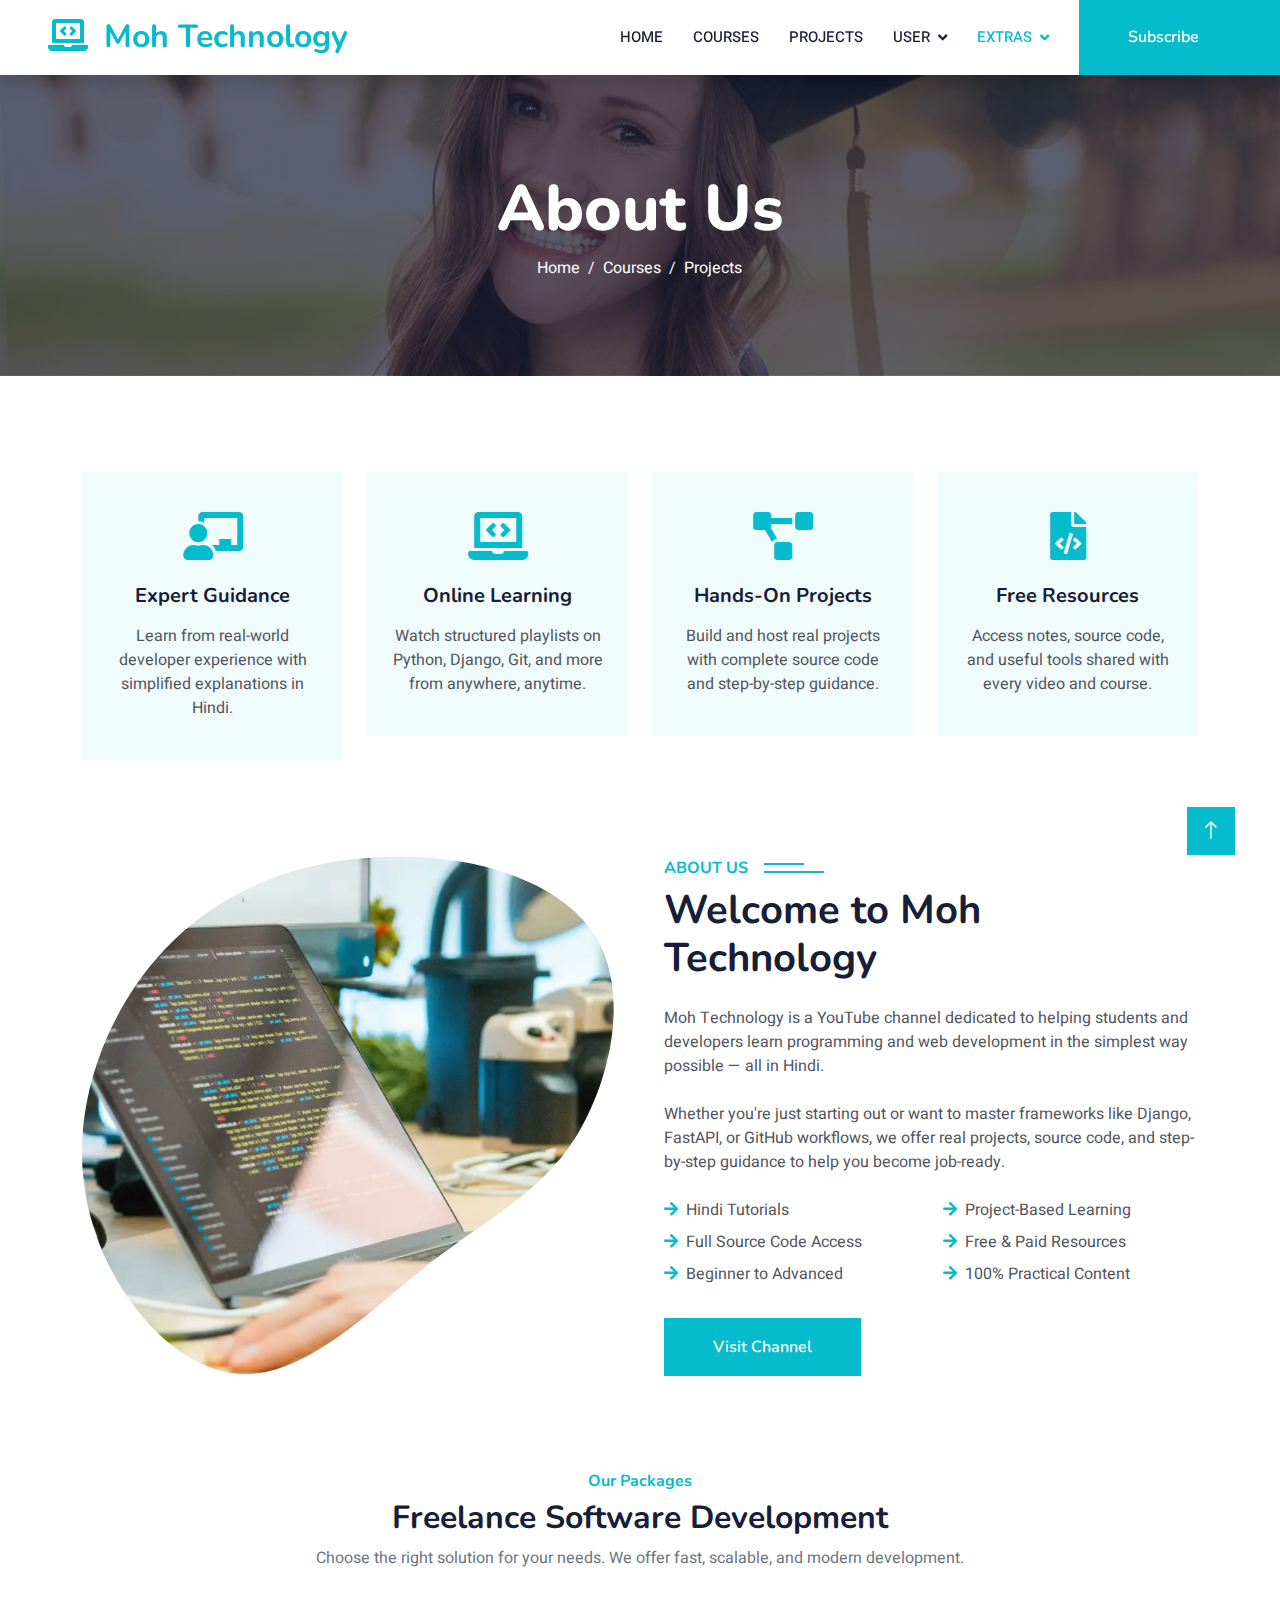
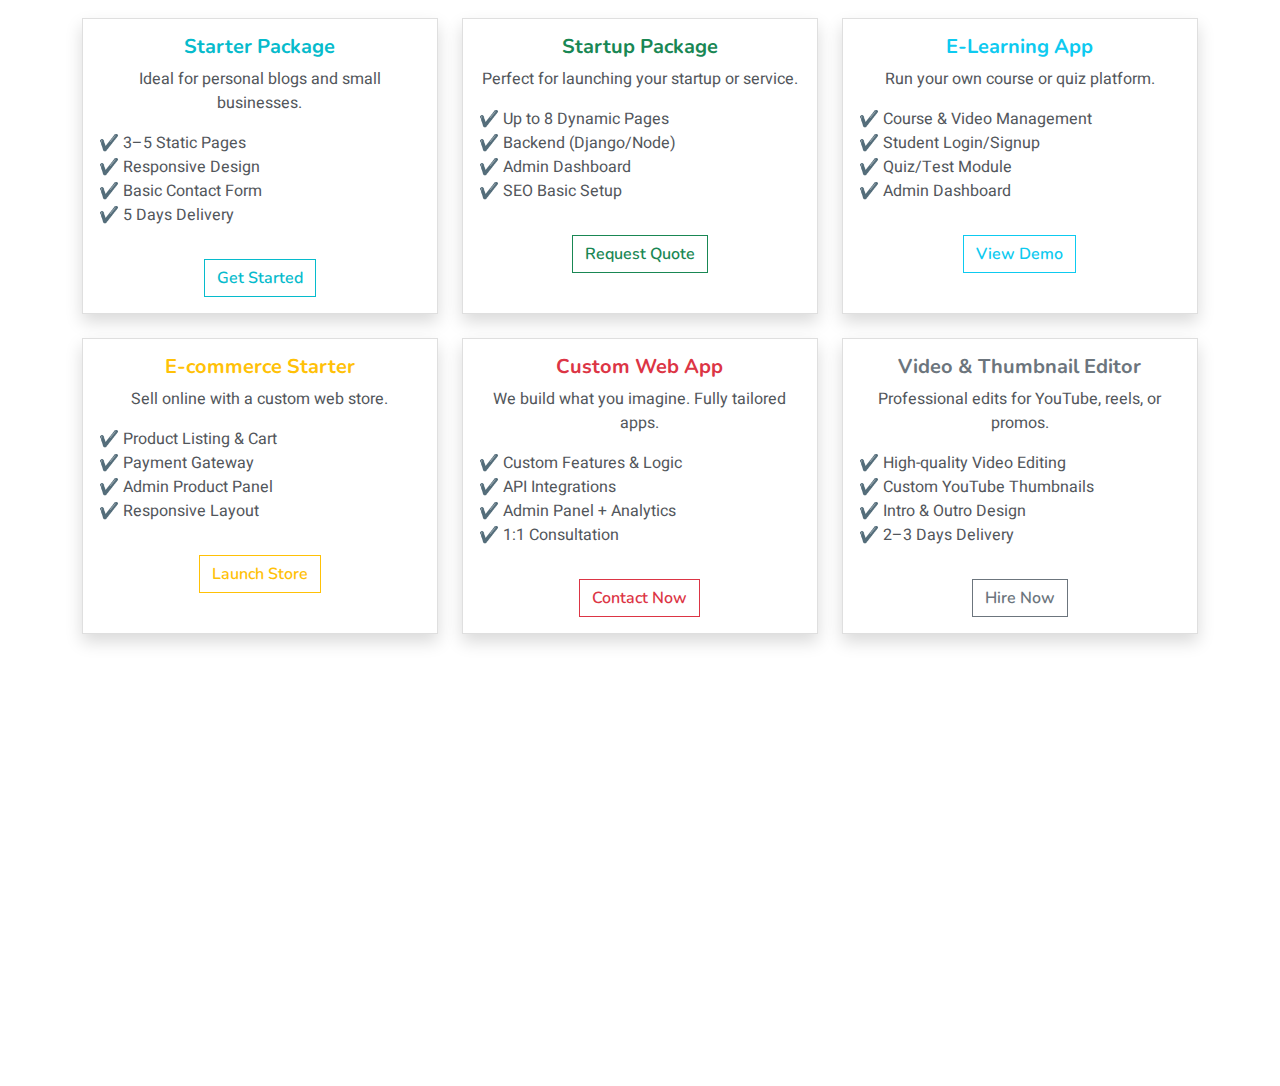
<file: about.html>
<!DOCTYPE html>
<html lang="en">

<head>
    <meta charset="utf-8">
    <title>Moh Technology - About</title>
    <meta content="width=device-width, initial-scale=1.0" name="viewport">
    <meta content="" name="keywords">
    <meta content="" name="description">

    <!-- Favicon -->
    <link href="img/favicon.ico" rel="icon">

    <!-- Google Web Fonts -->
    <link rel="preconnect" href="https://fonts.googleapis.com">
    <link rel="preconnect" href="https://fonts.gstatic.com" crossorigin>
    <link
        href="https://fonts.googleapis.com/css2?family=Heebo:wght@400;500;600&family=Nunito:wght@600;700;800&display=swap"
        rel="stylesheet">

    <!-- Icon Font Stylesheet -->
    <link href="https://cdnjs.cloudflare.com/ajax/libs/font-awesome/5.10.0/css/all.min.css" rel="stylesheet">
    <link href="https://cdn.jsdelivr.net/npm/bootstrap-icons@1.4.1/font/bootstrap-icons.css" rel="stylesheet">

    <!-- Libraries Stylesheet -->
    <link href="lib/animate/animate.min.css" rel="stylesheet">
    <link href="lib/owlcarousel/assets/owl.carousel.min.css" rel="stylesheet">

    <!-- Customized Bootstrap Stylesheet -->
    <link href="css/bootstrap.min.css" rel="stylesheet">

    <!-- Template Stylesheet -->
    <link href="css/style.css" rel="stylesheet">
</head>

<body>
    <!-- Spinner Start -->
    <div id="spinner"
        class="show bg-white position-fixed translate-middle w-100 vh-100 top-50 start-50 d-flex align-items-center justify-content-center">
        <div class="spinner-border text-primary" style="width: 3rem; height: 3rem;" role="status">
            <span class="sr-only"></span>
        </div>
    </div>
    <!-- Spinner End -->


    <!-- Navbar Start -->
    <nav class="navbar navbar-expand-lg bg-white navbar-light shadow sticky-top p-0">
        <a href="index.html" class="navbar-brand d-flex align-items-center px-4 px-lg-5">
            <h2 class="m-0 text-primary"><i class="fa fa-laptop-code me-3"></i>Moh Technology</h2>
        </a>
        <button type="button" class="navbar-toggler me-4" data-bs-toggle="collapse" data-bs-target="#navbarCollapse">
            <span class="navbar-toggler-icon"></span>
        </button>
        <div class="collapse navbar-collapse" id="navbarCollapse">
            <div class="navbar-nav ms-auto p-4 p-lg-0">
                <a href="index.html" class="nav-item nav-link">Home</a>
                <a href="courses.html" class="nav-item nav-link">Courses</a>
                <a href="projects.html" class="nav-item nav-link">Projects</a>
                <div class="nav-item dropdown">
                    <a href="#" class="nav-link dropdown-toggle" data-bs-toggle="dropdown">User</a>
                    <div class="dropdown-menu fade-down m-0">
                        <a href="login.html" class="dropdown-item">Login</a>
                        <a href="signup.html" class="dropdown-item">Sign Up</a>
                        <a href="logout.html" class="dropdown-item">LogOut</a>
                    </div>
                </div>
                <div class="nav-item dropdown">
                    <a href="#" class="nav-link dropdown-toggle active" data-bs-toggle="dropdown">Extras</a>
                    <div class="dropdown-menu fade-down m-0">
                        <a href="about.html" class="dropdown-item active">About</a>
                        <a href="contact.html" class="dropdown-item">Contact</a>
                        <a href="testimonial.html" class="dropdown-item">Testimonials</a>
                    </div>
                </div>
            </div>
            <a href="https://www.youtube.com/@MohTechnology" target="_blank"
                class="btn btn-primary py-4 px-lg-5 d-none d-lg-block">
                Subscribe<i class="fa fa-youtube ms-3"></i>
            </a>
        </div>
    </nav>
    <!-- Navbar End -->

    <header class="container-fluid bg-primary py-5 mb-5 page-header">
        <div class="container py-5">
            <div class="row justify-content-center">
                <div class="col-lg-10 text-center">
                    <h1 class="display-3 text-white animated slideInDown">About Us</h1>
                    <nav aria-label="breadcrumb">
                        <ol class="breadcrumb justify-content-center mb-0">
                            <li class="breadcrumb-item"><a class="text-white" href="/">Home</a></li>
                            <li class="breadcrumb-item"><a class="text-white" href="/courses.html">Courses</a></li>
                            <li class="breadcrumb-item"><a class="text-white" href="/projects.html">Projects</a></li>
                        </ol>
                    </nav>
                </div>
            </div>
        </div>
    </header>



    <!-- Service Start -->
    <div class="container-xxl py-5">
        <div class="container">
            <div class="row g-4">
                <!-- Service 1: Expert Guidance -->
                <div class="col-lg-3 col-sm-6 wow fadeInUp" data-wow-delay="0.1s">
                    <div class="service-item text-center pt-3">
                        <div class="p-4">
                            <i class="fa fa-3x fa-chalkboard-teacher text-primary mb-4"></i>
                            <h5 class="mb-3">Expert Guidance</h5>
                            <p>Learn from real-world developer experience with simplified explanations in Hindi.</p>
                        </div>
                    </div>
                </div>
                <!-- Service 2: Online Learning -->
                <div class="col-lg-3 col-sm-6 wow fadeInUp" data-wow-delay="0.3s">
                    <div class="service-item text-center pt-3">
                        <div class="p-4">
                            <i class="fa fa-3x fa-laptop-code text-primary mb-4"></i>
                            <h5 class="mb-3">Online Learning</h5>
                            <p>Watch structured playlists on Python, Django, Git, and more from anywhere, anytime.</p>
                        </div>
                    </div>
                </div>
                <!-- Service 3: Hands-On Projects -->
                <div class="col-lg-3 col-sm-6 wow fadeInUp" data-wow-delay="0.5s">
                    <div class="service-item text-center pt-3">
                        <div class="p-4">
                            <i class="fa fa-3x fa-project-diagram text-primary mb-4"></i>
                            <h5 class="mb-3">Hands-On Projects</h5>
                            <p>Build and host real projects with complete source code and step-by-step guidance.</p>
                        </div>
                    </div>
                </div>
                <!-- Service 4: Free Resources -->
                <div class="col-lg-3 col-sm-6 wow fadeInUp" data-wow-delay="0.7s">
                    <div class="service-item text-center pt-3">
                        <div class="p-4">
                            <i class="fa fa-3x fa-file-code text-primary mb-4"></i>
                            <h5 class="mb-3">Free Resources</h5>
                            <p>Access notes, source code, and useful tools shared with every video and course.</p>
                        </div>
                    </div>
                </div>
            </div>
        </div>
    </div>
    <!-- Service End -->


    <!-- About Start -->
    <div class="container-xxl py-5">
        <div class="container">
            <div class="row g-5">
                <!-- Image Section -->
                <div class="col-lg-6 wow fadeInUp" data-wow-delay="0.1s" style="min-height: 400px;">
                    <div class="position-relative h-100">
                        <img class="img-fluid position-absolute w-100 h-100" src="img/about.svg"
                            alt="About Moh Technology" style="object-fit: fit;">
                    </div>
                </div>
                <!-- Text Section -->
                <div class="col-lg-6 wow fadeInUp" data-wow-delay="0.3s">
                    <h6 class="section-title bg-white text-start text-primary pe-3">About Us</h6>
                    <h1 class="mb-4">Welcome to Moh Technology</h1>
                    <p class="mb-4">Moh Technology is a YouTube channel dedicated to helping students and developers
                        learn programming and web development in the simplest way possible — all in Hindi.</p>
                    <p class="mb-4">Whether you're just starting out or want to master frameworks like Django, FastAPI,
                        or GitHub workflows, we offer real projects, source code, and step-by-step guidance to help you
                        become job-ready.</p>
                    <div class="row gy-2 gx-4 mb-4">
                        <div class="col-sm-6">
                            <p class="mb-0"><i class="fa fa-arrow-right text-primary me-2"></i>Hindi Tutorials</p>
                        </div>
                        <div class="col-sm-6">
                            <p class="mb-0"><i class="fa fa-arrow-right text-primary me-2"></i>Project-Based Learning
                            </p>
                        </div>
                        <div class="col-sm-6">
                            <p class="mb-0"><i class="fa fa-arrow-right text-primary me-2"></i>Full Source Code Access
                            </p>
                        </div>
                        <div class="col-sm-6">
                            <p class="mb-0"><i class="fa fa-arrow-right text-primary me-2"></i>Free & Paid Resources</p>
                        </div>
                        <div class="col-sm-6">
                            <p class="mb-0"><i class="fa fa-arrow-right text-primary me-2"></i>Beginner to Advanced</p>
                        </div>
                        <div class="col-sm-6">
                            <p class="mb-0"><i class="fa fa-arrow-right text-primary me-2"></i>100% Practical Content
                            </p>
                        </div>
                    </div>
                    <a class="btn btn-primary py-3 px-5 mt-2" href="https://www.youtube.com/@MohTechnology"
                        target="_blank">Visit Channel</a>
                </div>
            </div>
        </div>
    </div>
    <!-- About End -->

    <!-- Packages Start -->
    <div class="container py-5">
        <div class="text-center mb-5">
            <h6 class="text-primary">Our Packages</h6>
            <h2 class="fw-bold">Freelance Software Development</h2>
            <p class="text-muted">Choose the right solution for your needs. We offer fast, scalable, and modern
                development.</p>
        </div>
        <div class="row g-4">
            <!-- Starter Package -->
            <div class="col-lg-4 col-md-6">
                <div class="card h-100 shadow rounded">
                    <div class="card-body text-center">
                        <h5 class="card-title text-primary">Starter Package</h5>
                        <p class="card-text">Ideal for personal blogs and small businesses.</p>
                        <ul class="list-unstyled text-start">
                            <li>✔️ 3–5 Static Pages</li>
                            <li>✔️ Responsive Design</li>
                            <li>✔️ Basic Contact Form</li>
                            <li>✔️ 5 Days Delivery</li>
                        </ul>
                        <a href="#" class="btn btn-outline-primary mt-3">Get Started</a>
                    </div>
                </div>
            </div>
            <!-- Startup Package -->
            <div class="col-lg-4 col-md-6">
                <div class="card h-100 shadow rounded">
                    <div class="card-body text-center">
                        <h5 class="card-title text-success">Startup Package</h5>
                        <p class="card-text">Perfect for launching your startup or service.</p>
                        <ul class="list-unstyled text-start">
                            <li>✔️ Up to 8 Dynamic Pages</li>
                            <li>✔️ Backend (Django/Node)</li>
                            <li>✔️ Admin Dashboard</li>
                            <li>✔️ SEO Basic Setup</li>
                        </ul>
                        <a href="#" class="btn btn-outline-success mt-3">Request Quote</a>
                    </div>
                </div>
            </div>
            <!-- E-Learning Package -->
            <div class="col-lg-4 col-md-6">
                <div class="card h-100 shadow rounded">
                    <div class="card-body text-center">
                        <h5 class="card-title text-info">E-Learning App</h5>
                        <p class="card-text">Run your own course or quiz platform.</p>
                        <ul class="list-unstyled text-start">
                            <li>✔️ Course & Video Management</li>
                            <li>✔️ Student Login/Signup</li>
                            <li>✔️ Quiz/Test Module</li>
                            <li>✔️ Admin Dashboard</li>
                        </ul>
                        <a href="#" class="btn btn-outline-info mt-3">View Demo</a>
                    </div>
                </div>
            </div>
            <!-- E-commerce Package -->
            <div class="col-lg-4 col-md-6">
                <div class="card h-100 shadow rounded">
                    <div class="card-body text-center">
                        <h5 class="card-title text-warning">E-commerce Starter</h5>
                        <p class="card-text">Sell online with a custom web store.</p>
                        <ul class="list-unstyled text-start">
                            <li>✔️ Product Listing & Cart</li>
                            <li>✔️ Payment Gateway</li>
                            <li>✔️ Admin Product Panel</li>
                            <li>✔️ Responsive Layout</li>
                        </ul>
                        <a href="#" class="btn btn-outline-warning mt-3">Launch Store</a>
                    </div>
                </div>
            </div>
            <!-- Custom App Package -->
            <div class="col-lg-4 col-md-6">
                <div class="card h-100 shadow rounded">
                    <div class="card-body text-center">
                        <h5 class="card-title text-danger">Custom Web App</h5>
                        <p class="card-text">We build what you imagine. Fully tailored apps.</p>
                        <ul class="list-unstyled text-start">
                            <li>✔️ Custom Features & Logic</li>
                            <li>✔️ API Integrations</li>
                            <li>✔️ Admin Panel + Analytics</li>
                            <li>✔️ 1:1 Consultation</li>
                        </ul>
                        <a href="#" class="btn btn-outline-danger mt-3">Contact Now</a>
                    </div>
                </div>
            </div>
            <!-- Video & Thumbnail Editor Package -->
            <div class="col-lg-4 col-md-6">
                <div class="card h-100 shadow rounded">
                    <div class="card-body text-center">
                        <h5 class="card-title text-secondary">Video & Thumbnail Editor</h5>
                        <p class="card-text">Professional edits for YouTube, reels, or promos.</p>
                        <ul class="list-unstyled text-start">
                            <li>✔️ High-quality Video Editing</li>
                            <li>✔️ Custom YouTube Thumbnails</li>
                            <li>✔️ Intro & Outro Design</li>
                            <li>✔️ 2–3 Days Delivery</li>
                        </ul>
                        <a href="#" class="btn btn-outline-secondary mt-3">Hire Now</a>
                    </div>
                </div>
            </div>

        </div>
    </div>
    <!-- Packages End -->


    <!-- Footer Start -->
    <div class="container-fluid bg-dark text-light footer pt-5 mt-5 wow fadeIn" data-wow-delay="0.1s">
        <div class="container py-5">
            <div class="row g-5">
                <div class="col-lg-3 col-md-6">
                    <h4 class="text-white mb-3">Quick Link</h4>
                    <a class="btn btn-link" href="">Projects</a>
                    <a class="btn btn-link" href="">Courses</a>
                    <a class="btn btn-link" href="">About Us</a>
                    <a class="btn btn-link" href="">Contact Us</a>
                    <a class="btn btn-link" href="">Subscribe</a>
                </div>
                <div class="col-lg-3 col-md-6">
                    <h4 class="text-white mb-3">Contact</h4>
                    <p class="mb-2"><i class="fa fa-map-marker-alt me-3"></i>Madhya Pradesh, India</p>
                    <p class="mb-2"><i class="fa fa-envelope me-3"></i>mohtechnology123@gmail.com</p>
                    <div class="d-flex pt-2">
                        <a class="btn btn-outline-light btn-social" href=""><i class="fab fa-twitter"></i></a>
                        <a class="btn btn-outline-light btn-social" href=""><i class="fab fa-facebook-f"></i></a>
                        <a class="btn btn-outline-light btn-social" href=""><i class="fab fa-youtube"></i></a>
                        <a class="btn btn-outline-light btn-social" href=""><i class="fab fa-linkedin-in"></i></a>
                    </div>
                </div>
                <div class="col-lg-3 col-md-6">
                    <h4 class="text-white mb-3">Gallery</h4>
                    <div class="row g-2 pt-2">
                        <div class="col-4">
                            <img class="img-fluid bg-light p-1" src="img/course-1.jpg" alt="">
                        </div>
                        <div class="col-4">
                            <img class="img-fluid bg-light p-1" src="img/course-2.jpg" alt="">
                        </div>
                        <div class="col-4">
                            <img class="img-fluid bg-light p-1" src="img/course-3.jpg" alt="">
                        </div>
                        <div class="col-4">
                            <img class="img-fluid bg-light p-1" src="img/course-2.jpg" alt="">
                        </div>
                        <div class="col-4">
                            <img class="img-fluid bg-light p-1" src="img/course-3.jpg" alt="">
                        </div>
                        <div class="col-4">
                            <img class="img-fluid bg-light p-1" src="img/course-1.jpg" alt="">
                        </div>
                    </div>
                </div>
                <div class="col-lg-3 col-md-6">
                    <h4 class="text-white mb-3">Join Our Newsletter</h4>
                    <p class="text-light">Stay updated with new course releases, project ideas, and free tutorials. No
                        spam — just pure value!</p>
                    <form class="position-relative mx-auto" style="max-width: 400px;">
                        <input class="form-control border-0 w-100 py-3 ps-4 pe-5 rounded" type="email"
                            placeholder="Enter your email" required>
                        <button type="submit"
                            class="btn btn-primary py-2 px-4 position-absolute top-0 end-0 mt-2 me-2 rounded">Join</button>
                    </form>
                </div>

            </div>
        </div>
    </div>
    <!-- Footer End -->


    <!-- Back to Top -->
    <a href="#" class="btn btn-lg btn-primary btn-lg-square back-to-top"><i class="bi bi-arrow-up"></i></a>


    <!-- JavaScript Libraries -->
    <script src="https://code.jquery.com/jquery-3.4.1.min.js"></script>
    <script src="https://cdn.jsdelivr.net/npm/bootstrap@5.0.0/dist/js/bootstrap.bundle.min.js"></script>
    <script src="lib/wow/wow.min.js"></script>
    <script src="lib/easing/easing.min.js"></script>
    <script src="lib/waypoints/waypoints.min.js"></script>
    <script src="lib/owlcarousel/owl.carousel.min.js"></script>

    <!-- Template Javascript -->
    <script src="js/main.js"></script>
</body>

</html>
</file>
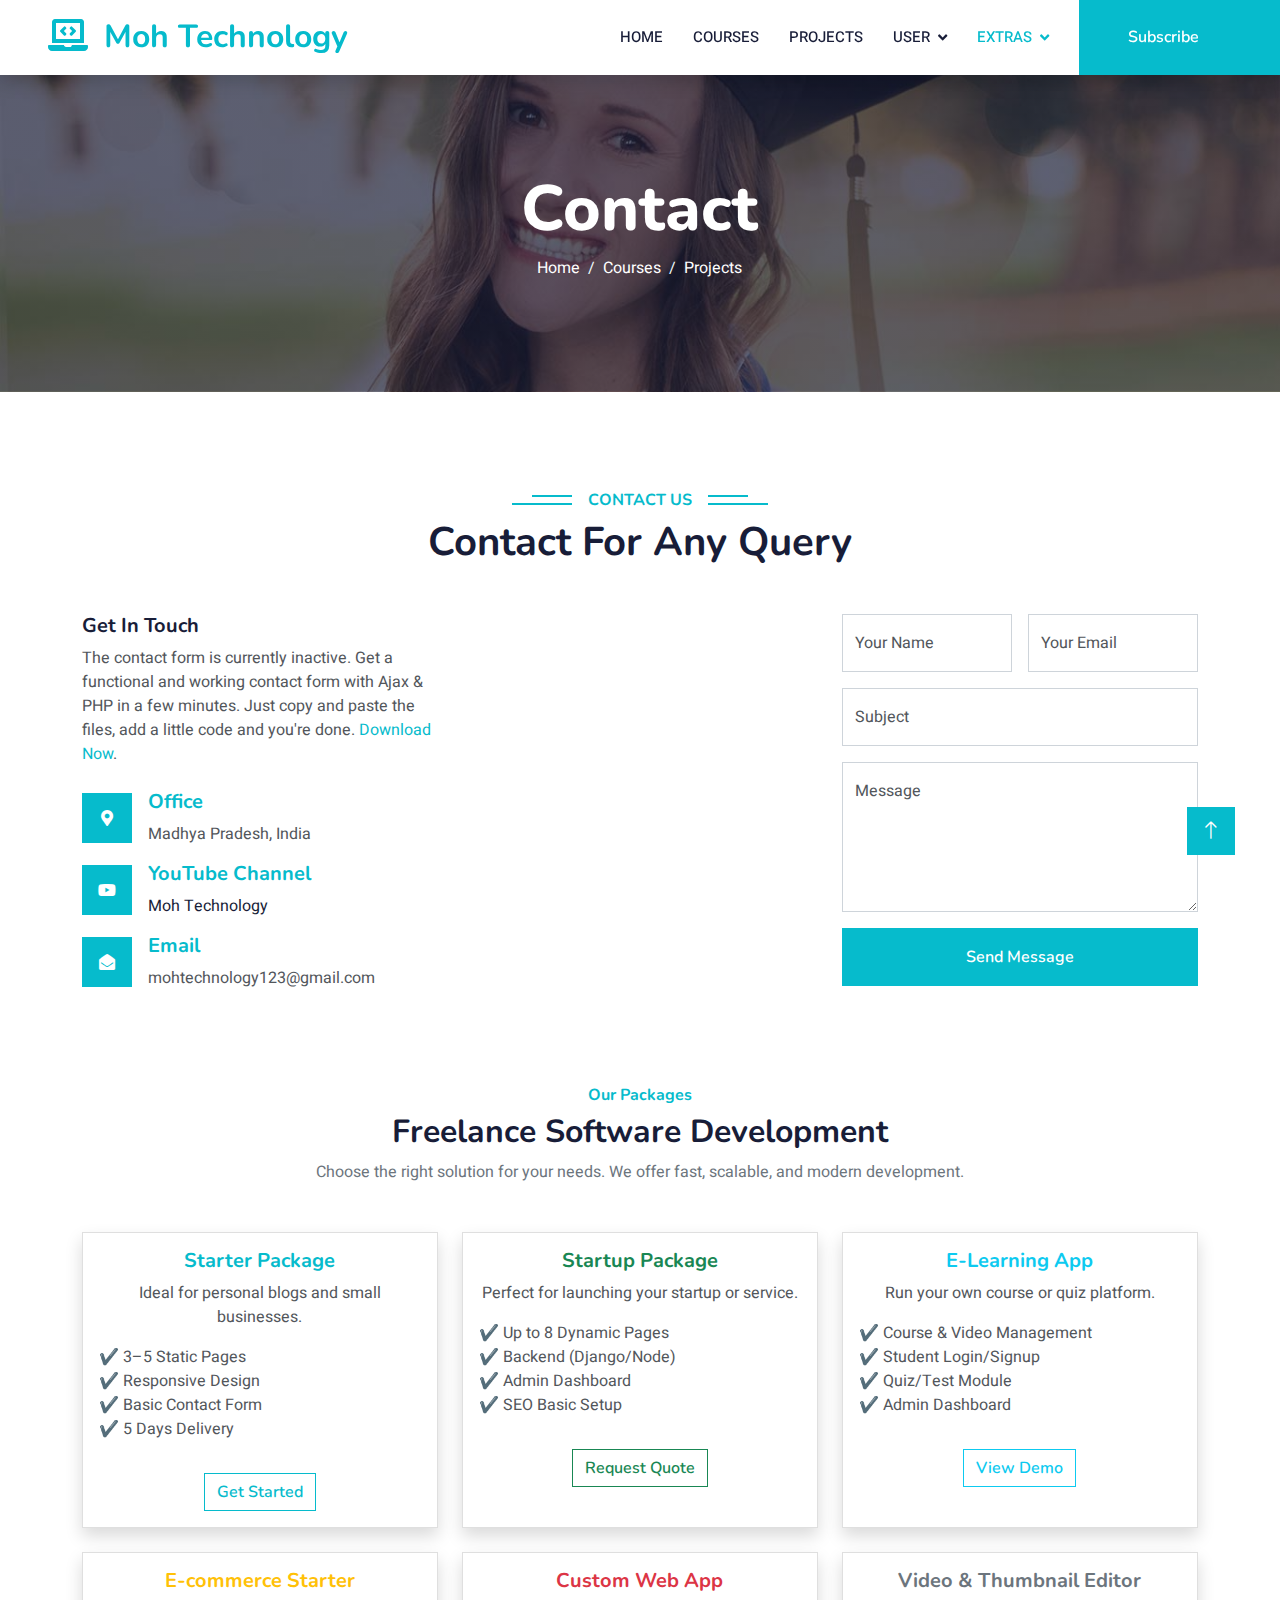
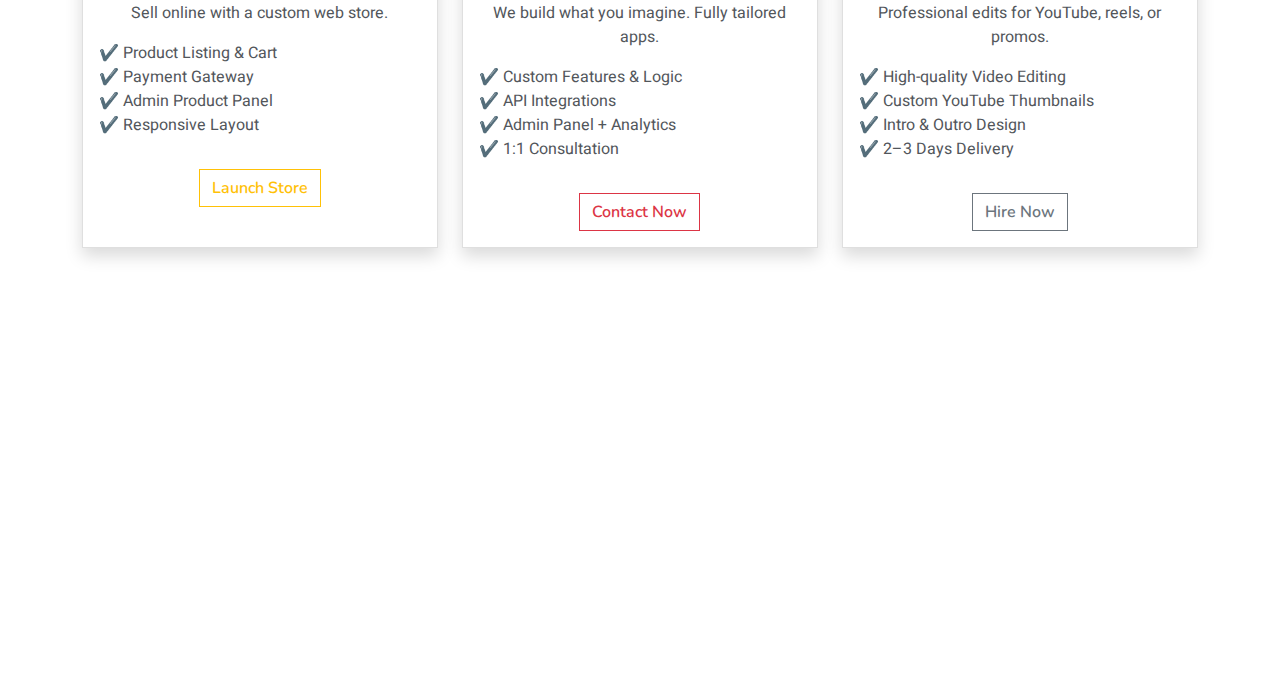
<file: contact.html>
<!DOCTYPE html>
<html lang="en">

<head>
    <meta charset="utf-8">
    <title>Moh Technology - Contact</title>
    <meta content="width=device-width, initial-scale=1.0" name="viewport">
    <meta content="" name="keywords">
    <meta content="" name="description">

    <!-- Favicon -->
    <link href="img/Logo.png" rel="icon">

    <!-- Google Web Fonts -->
    <link rel="preconnect" href="https://fonts.googleapis.com">
    <link rel="preconnect" href="https://fonts.gstatic.com" crossorigin>
    <link
        href="https://fonts.googleapis.com/css2?family=Heebo:wght@400;500;600&family=Nunito:wght@600;700;800&display=swap"
        rel="stylesheet">

    <!-- Icon Font Stylesheet -->
    <link href="https://cdnjs.cloudflare.com/ajax/libs/font-awesome/5.10.0/css/all.min.css" rel="stylesheet">
    <link href="https://cdn.jsdelivr.net/npm/bootstrap-icons@1.4.1/font/bootstrap-icons.css" rel="stylesheet">

    <!-- Libraries Stylesheet -->
    <link href="lib/animate/animate.min.css" rel="stylesheet">
    <link href="lib/owlcarousel/assets/owl.carousel.min.css" rel="stylesheet">

    <!-- Customized Bootstrap Stylesheet -->
    <link href="css/bootstrap.min.css" rel="stylesheet">

    <!-- Template Stylesheet -->
    <link href="css/style.css" rel="stylesheet">
</head>

<body>
    <!-- Spinner Start -->
    <div id="spinner"
        class="show bg-white position-fixed translate-middle w-100 vh-100 top-50 start-50 d-flex align-items-center justify-content-center">
        <div class="spinner-border text-primary" style="width: 3rem; height: 3rem;" role="status">
            <span class="sr-only"></span>
        </div>
    </div>
    <!-- Spinner End -->


    <!-- Navbar Start -->
    <nav class="navbar navbar-expand-lg bg-white navbar-light shadow sticky-top p-0">
        <a href="index.html" class="navbar-brand d-flex align-items-center px-4 px-lg-5">
            <h2 class="m-0 text-primary"><i class="fa fa-laptop-code me-3"></i>Moh Technology</h2>
        </a>
        <button type="button" class="navbar-toggler me-4" data-bs-toggle="collapse" data-bs-target="#navbarCollapse">
            <span class="navbar-toggler-icon"></span>
        </button>
        <div class="collapse navbar-collapse" id="navbarCollapse">
            <div class="navbar-nav ms-auto p-4 p-lg-0">
                <a href="index.html" class="nav-item nav-link">Home</a>
                <a href="courses.html" class="nav-item nav-link">Courses</a>
                <a href="projects.html" class="nav-item nav-link">Projects</a>
                <div class="nav-item dropdown">
                    <a href="#" class="nav-link dropdown-toggle" data-bs-toggle="dropdown">User</a>
                    <div class="dropdown-menu fade-down m-0">
                        <a href="login.html" class="dropdown-item">Login</a>
                        <a href="signup.html" class="dropdown-item">Sign Up</a>
                        <a href="logout.html" class="dropdown-item">LogOut</a>
                    </div>
                </div>
                <div class="nav-item dropdown">
                    <a href="#" class="nav-link dropdown-toggle active" data-bs-toggle="dropdown">Extras</a>
                    <div class="dropdown-menu fade-down m-0">
                        <a href="about.html" class="dropdown-item">About</a>
                        <a href="contact.html" class="dropdown-item active">Contact</a>
                        <a href="testimonial.html" class="dropdown-item">Testimonials</a>
                    </div>
                </div>
            </div>
            <a href="https://www.youtube.com/@MohTechnology" target="_blank"
                class="btn btn-primary py-4 px-lg-5 d-none d-lg-block">
                Subscribe<i class="fa fa-youtube ms-3"></i>
            </a>
        </div>
    </nav>
    <!-- Navbar End -->


    <!-- Header Start -->
    <div class="container-fluid bg-primary py-5 mb-5 page-header">
        <div class="container py-5">
            <div class="row justify-content-center">
                <div class="col-lg-10 text-center">
                    <h1 class="display-3 text-white animated slideInDown">Contact</h1>
                    <nav aria-label="breadcrumb">
                        <ol class="breadcrumb justify-content-center">
                            <li class="breadcrumb-item"><a class="text-white" href="#">Home</a></li>
                            <li class="breadcrumb-item"><a class="text-white" href="#">Courses</a></li>
                            <li class="breadcrumb-item"><a class="text-white" href="#">Projects</a></li>
                        </ol>
                    </nav>
                </div>
            </div>
        </div>
    </div>
    <!-- Header End -->


    <!-- Contact Start -->
    <div class="container-xxl py-5">
        <div class="container">
            <div class="text-center wow fadeInUp" data-wow-delay="0.1s">
                <h6 class="section-title bg-white text-center text-primary px-3">Contact Us</h6>
                <h1 class="mb-5">Contact For Any Query</h1>
            </div>
            <div class="row g-4">
                <div class="col-lg-4 col-md-6 wow fadeInUp" data-wow-delay="0.1s">
                    <h5>Get In Touch</h5>
                    <p class="mb-4">The contact form is currently inactive. Get a functional and working contact form
                        with Ajax & PHP in a few minutes. Just copy and paste the files, add a little code and you're
                        done. <a href="https://htmlcodex.com/contact-form">Download Now</a>.</p>
                    <div class="d-flex align-items-center mb-3">
                        <div class="d-flex align-items-center justify-content-center flex-shrink-0 bg-primary"
                            style="width: 50px; height: 50px;">
                            <i class="fa fa-map-marker-alt text-white"></i>
                        </div>
                        <div class="ms-3">
                            <h5 class="text-primary">Office</h5>
                            <p class="mb-0">Madhya Pradesh, India</p>
                        </div>
                    </div>
                    <div class="d-flex align-items-center mb-3">
                        <div class="d-flex align-items-center justify-content-center flex-shrink-0 bg-primary"
                            style="width: 50px; height: 50px;">
                            <i class="fab fa-youtube text-white"></i>
                        </div>
                        <div class="ms-3">
                            <a href="https://www.youtube.com/yourchannel" target="_blank"
                                class="text-decoration-none text-dark">
                                <h5 class="text-primary">YouTube Channel</h5>
                                <p class="mb-0">
                                    Moh Technology
                                </p>
                            </a>
                        </div>
                    </div>
                    <div class="d-flex align-items-center">
                        <div class="d-flex align-items-center justify-content-center flex-shrink-0 bg-primary"
                            style="width: 50px; height: 50px;">
                            <i class="fa fa-envelope-open text-white"></i>
                        </div>
                        <div class="ms-3">
                            <h5 class="text-primary">Email</h5>
                            <p class="mb-0">mohtechnology123@gmail.com</p>
                        </div>
                    </div>
                </div>
                <div class="col-lg-4 col-md-6 wow fadeInUp" data-wow-delay="0.3s">
                    <iframe class="position-relative rounded w-100 h-100"
                        src="https://www.google.com/maps/embed?pb=!1m18!1m12!1m3!1d6761497.783454012!2d73.12682132902479!3d23.87932710472283!2m3!1f0!2f0!3f0!3m2!1i1024!2i768!4f13.1!3m3!1m2!1s0x39667381d35aea05%3A0xe0106b0d4e701c1e!2sMadhya%20Pradesh!5e1!3m2!1sen!2sin!4v1749523292814!5m2!1sen!2sin"
                        frameborder="0" style="min-height: 300px; border:0;" allowfullscreen="" aria-hidden="false"
                        tabindex="0"></iframe>
                </div>
                <div class="col-lg-4 col-md-12 wow fadeInUp" data-wow-delay="0.5s">
                    <form>
                        <div class="row g-3">
                            <div class="col-md-6">
                                <div class="form-floating">
                                    <input type="text" class="form-control" id="name" placeholder="Your Name">
                                    <label for="name">Your Name</label>
                                </div>
                            </div>
                            <div class="col-md-6">
                                <div class="form-floating">
                                    <input type="email" class="form-control" id="email" placeholder="Your Email">
                                    <label for="email">Your Email</label>
                                </div>
                            </div>
                            <div class="col-12">
                                <div class="form-floating">
                                    <input type="text" class="form-control" id="subject" placeholder="Subject">
                                    <label for="subject">Subject</label>
                                </div>
                            </div>
                            <div class="col-12">
                                <div class="form-floating">
                                    <textarea class="form-control" placeholder="Leave a message here" id="message"
                                        style="height: 150px"></textarea>
                                    <label for="message">Message</label>
                                </div>
                            </div>
                            <div class="col-12">
                                <button class="btn btn-primary w-100 py-3" type="submit">Send Message</button>
                            </div>
                        </div>
                    </form>
                </div>
            </div>
        </div>
    </div>
    <!-- Contact End -->

    <!-- Packages Start -->
    <div class="container py-5">
        <div class="text-center mb-5">
            <h6 class="text-primary">Our Packages</h6>
            <h2 class="fw-bold">Freelance Software Development</h2>
            <p class="text-muted">Choose the right solution for your needs. We offer fast, scalable, and modern
                development.</p>
        </div>
        <div class="row g-4">
            <!-- Starter Package -->
            <div class="col-lg-4 col-md-6">
                <div class="card h-100 shadow rounded">
                    <div class="card-body text-center">
                        <h5 class="card-title text-primary">Starter Package</h5>
                        <p class="card-text">Ideal for personal blogs and small businesses.</p>
                        <ul class="list-unstyled text-start">
                            <li>✔️ 3–5 Static Pages</li>
                            <li>✔️ Responsive Design</li>
                            <li>✔️ Basic Contact Form</li>
                            <li>✔️ 5 Days Delivery</li>
                        </ul>
                        <a href="#" class="btn btn-outline-primary mt-3">Get Started</a>
                    </div>
                </div>
            </div>
            <!-- Startup Package -->
            <div class="col-lg-4 col-md-6">
                <div class="card h-100 shadow rounded">
                    <div class="card-body text-center">
                        <h5 class="card-title text-success">Startup Package</h5>
                        <p class="card-text">Perfect for launching your startup or service.</p>
                        <ul class="list-unstyled text-start">
                            <li>✔️ Up to 8 Dynamic Pages</li>
                            <li>✔️ Backend (Django/Node)</li>
                            <li>✔️ Admin Dashboard</li>
                            <li>✔️ SEO Basic Setup</li>
                        </ul>
                        <a href="#" class="btn btn-outline-success mt-3">Request Quote</a>
                    </div>
                </div>
            </div>
            <!-- E-Learning Package -->
            <div class="col-lg-4 col-md-6">
                <div class="card h-100 shadow rounded">
                    <div class="card-body text-center">
                        <h5 class="card-title text-info">E-Learning App</h5>
                        <p class="card-text">Run your own course or quiz platform.</p>
                        <ul class="list-unstyled text-start">
                            <li>✔️ Course & Video Management</li>
                            <li>✔️ Student Login/Signup</li>
                            <li>✔️ Quiz/Test Module</li>
                            <li>✔️ Admin Dashboard</li>
                        </ul>
                        <a href="#" class="btn btn-outline-info mt-3">View Demo</a>
                    </div>
                </div>
            </div>
            <!-- E-commerce Package -->
            <div class="col-lg-4 col-md-6">
                <div class="card h-100 shadow rounded">
                    <div class="card-body text-center">
                        <h5 class="card-title text-warning">E-commerce Starter</h5>
                        <p class="card-text">Sell online with a custom web store.</p>
                        <ul class="list-unstyled text-start">
                            <li>✔️ Product Listing & Cart</li>
                            <li>✔️ Payment Gateway</li>
                            <li>✔️ Admin Product Panel</li>
                            <li>✔️ Responsive Layout</li>
                        </ul>
                        <a href="#" class="btn btn-outline-warning mt-3">Launch Store</a>
                    </div>
                </div>
            </div>
            <!-- Custom App Package -->
            <div class="col-lg-4 col-md-6">
                <div class="card h-100 shadow rounded">
                    <div class="card-body text-center">
                        <h5 class="card-title text-danger">Custom Web App</h5>
                        <p class="card-text">We build what you imagine. Fully tailored apps.</p>
                        <ul class="list-unstyled text-start">
                            <li>✔️ Custom Features & Logic</li>
                            <li>✔️ API Integrations</li>
                            <li>✔️ Admin Panel + Analytics</li>
                            <li>✔️ 1:1 Consultation</li>
                        </ul>
                        <a href="#" class="btn btn-outline-danger mt-3">Contact Now</a>
                    </div>
                </div>
            </div>
            <!-- Video & Thumbnail Editor Package -->
            <div class="col-lg-4 col-md-6">
                <div class="card h-100 shadow rounded">
                    <div class="card-body text-center">
                        <h5 class="card-title text-secondary">Video & Thumbnail Editor</h5>
                        <p class="card-text">Professional edits for YouTube, reels, or promos.</p>
                        <ul class="list-unstyled text-start">
                            <li>✔️ High-quality Video Editing</li>
                            <li>✔️ Custom YouTube Thumbnails</li>
                            <li>✔️ Intro & Outro Design</li>
                            <li>✔️ 2–3 Days Delivery</li>
                        </ul>
                        <a href="#" class="btn btn-outline-secondary mt-3">Hire Now</a>
                    </div>
                </div>
            </div>

        </div>
    </div>
    <!-- Packages End -->

    <!-- Footer Start -->
    <div class="container-fluid bg-dark text-light footer pt-5 mt-5 wow fadeIn" data-wow-delay="0.1s">
        <div class="container py-5">
            <div class="row g-5">
                <div class="col-lg-3 col-md-6">
                    <h4 class="text-white mb-3">Quick Link</h4>
                    <a class="btn btn-link" href="">Projects</a>
                    <a class="btn btn-link" href="">Courses</a>
                    <a class="btn btn-link" href="">About Us</a>
                    <a class="btn btn-link" href="">Contact Us</a>
                    <a class="btn btn-link" href="">Subscribe</a>
                </div>
                <div class="col-lg-3 col-md-6">
                    <h4 class="text-white mb-3">Contact</h4>
                    <p class="mb-2"><i class="fa fa-map-marker-alt me-3"></i>Madhya Pradesh, India</p>
                    <p class="mb-2"><i class="fa fa-envelope me-3"></i>mohtechnology123@gmail.com</p>
                    <div class="d-flex pt-2">
                        <a class="btn btn-outline-light btn-social" href=""><i class="fab fa-twitter"></i></a>
                        <a class="btn btn-outline-light btn-social" href=""><i class="fab fa-facebook-f"></i></a>
                        <a class="btn btn-outline-light btn-social" href=""><i class="fab fa-youtube"></i></a>
                        <a class="btn btn-outline-light btn-social" href=""><i class="fab fa-linkedin-in"></i></a>
                    </div>
                </div>
                <div class="col-lg-3 col-md-6">
                    <h4 class="text-white mb-3">Gallery</h4>
                    <div class="row g-2 pt-2">
                        <div class="col-4">
                            <img class="img-fluid bg-light p-1" src="img/course-1.jpg" alt="">
                        </div>
                        <div class="col-4">
                            <img class="img-fluid bg-light p-1" src="img/course-2.jpg" alt="">
                        </div>
                        <div class="col-4">
                            <img class="img-fluid bg-light p-1" src="img/course-3.jpg" alt="">
                        </div>
                        <div class="col-4">
                            <img class="img-fluid bg-light p-1" src="img/course-2.jpg" alt="">
                        </div>
                        <div class="col-4">
                            <img class="img-fluid bg-light p-1" src="img/course-3.jpg" alt="">
                        </div>
                        <div class="col-4">
                            <img class="img-fluid bg-light p-1" src="img/course-1.jpg" alt="">
                        </div>
                    </div>
                </div>
                <div class="col-lg-3 col-md-6">
                    <h4 class="text-white mb-3">Join Our Newsletter</h4>
                    <p class="text-light">Stay updated with new course releases, project ideas, and free tutorials. No
                        spam — just pure value!</p>
                    <form class="position-relative mx-auto" style="max-width: 400px;">
                        <input class="form-control border-0 w-100 py-3 ps-4 pe-5 rounded" type="email"
                            placeholder="Enter your email" required>
                        <button type="submit"
                            class="btn btn-primary py-2 px-4 position-absolute top-0 end-0 mt-2 me-2 rounded">Join</button>
                    </form>
                </div>

            </div>
        </div>
    </div>
    <!-- Footer End -->


    <!-- Back to Top -->
    <a href="#" class="btn btn-lg btn-primary btn-lg-square back-to-top"><i class="bi bi-arrow-up"></i></a>


    <!-- JavaScript Libraries -->
    <script src="https://code.jquery.com/jquery-3.4.1.min.js"></script>
    <script src="https://cdn.jsdelivr.net/npm/bootstrap@5.0.0/dist/js/bootstrap.bundle.min.js"></script>
    <script src="lib/wow/wow.min.js"></script>
    <script src="lib/easing/easing.min.js"></script>
    <script src="lib/waypoints/waypoints.min.js"></script>
    <script src="lib/owlcarousel/owl.carousel.min.js"></script>

    <!-- Template Javascript -->
    <script src="js/main.js"></script>
</body>

</html>
</file>
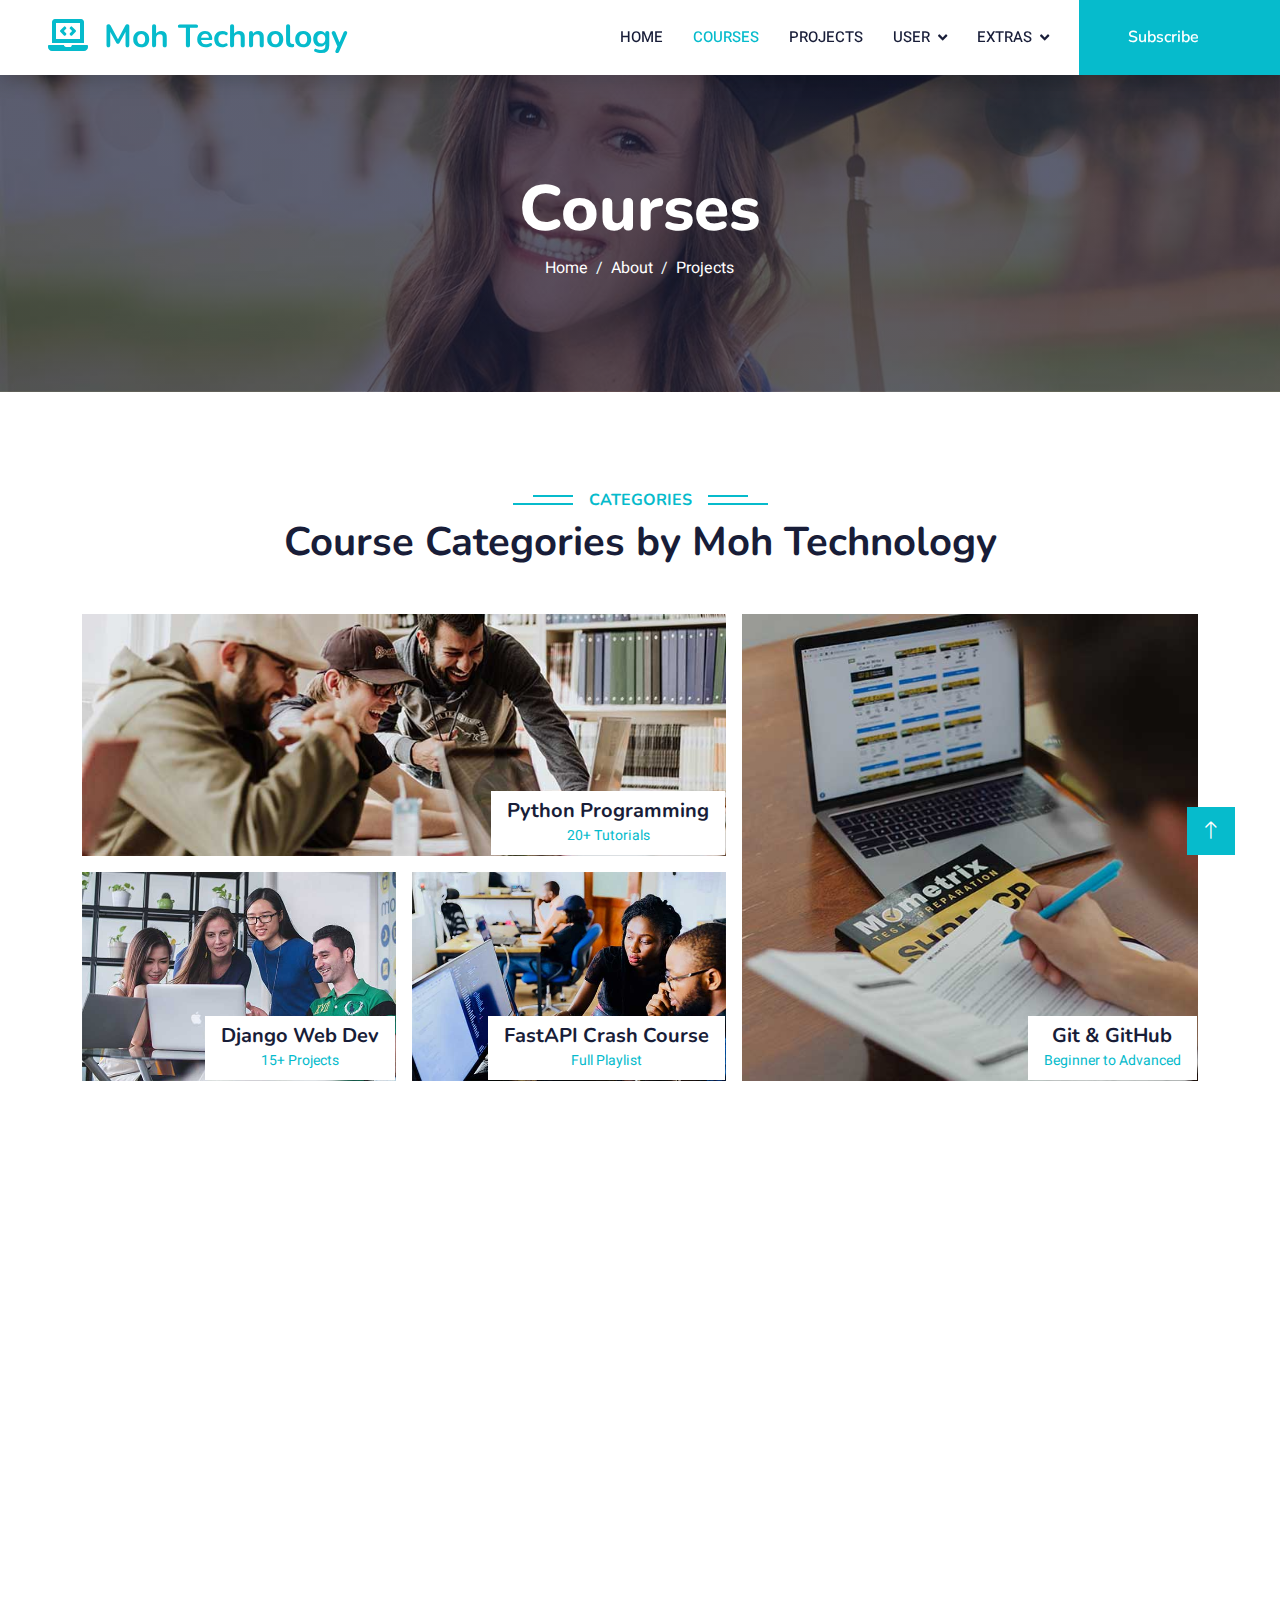
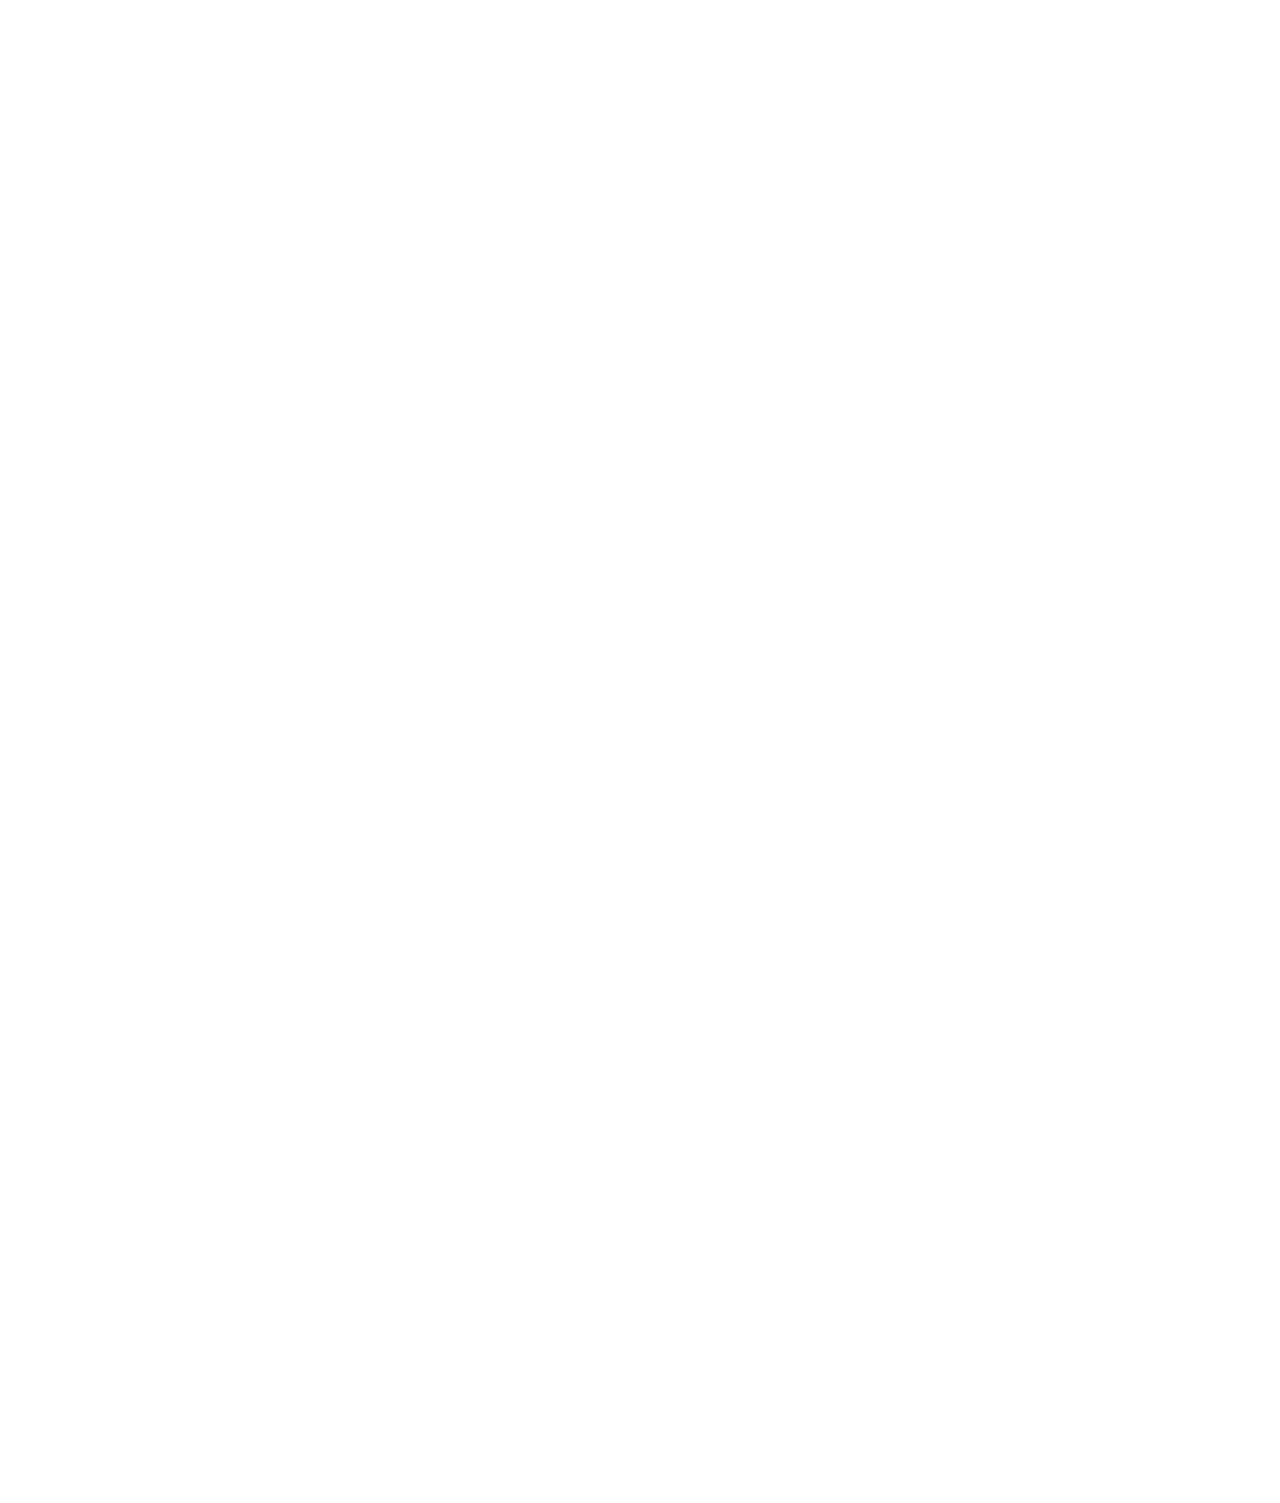
<file: courses.html>
<!DOCTYPE html>
<html lang="en">

<head>
    <meta charset="utf-8">
    <title>Moh Technology - Courses</title>
    <meta content="width=device-width, initial-scale=1.0" name="viewport">
    <meta content="" name="keywords">
    <meta content="" name="description">

    <!-- Favicon -->
    <link href="img/Logo.png" rel="icon">

    <!-- Google Web Fonts -->
    <link rel="preconnect" href="https://fonts.googleapis.com">
    <link rel="preconnect" href="https://fonts.gstatic.com" crossorigin>
    <link
        href="https://fonts.googleapis.com/css2?family=Heebo:wght@400;500;600&family=Nunito:wght@600;700;800&display=swap"
        rel="stylesheet">

    <!-- Icon Font Stylesheet -->
    <link href="https://cdnjs.cloudflare.com/ajax/libs/font-awesome/5.10.0/css/all.min.css" rel="stylesheet">
    <link href="https://cdn.jsdelivr.net/npm/bootstrap-icons@1.4.1/font/bootstrap-icons.css" rel="stylesheet">

    <!-- Libraries Stylesheet -->
    <link href="lib/animate/animate.min.css" rel="stylesheet">
    <link href="lib/owlcarousel/assets/owl.carousel.min.css" rel="stylesheet">

    <!-- Customized Bootstrap Stylesheet -->
    <link href="css/bootstrap.min.css" rel="stylesheet">

    <!-- Template Stylesheet -->
    <link href="css/style.css" rel="stylesheet">
</head>

<body>
    <!-- Spinner Start -->
    <div id="spinner"
        class="show bg-white position-fixed translate-middle w-100 vh-100 top-50 start-50 d-flex align-items-center justify-content-center">
        <div class="spinner-border text-primary" style="width: 3rem; height: 3rem;" role="status">
            <span class="sr-only"></span>
        </div>
    </div>
    <!-- Spinner End -->


    <!-- Navbar Start -->
    <nav class="navbar navbar-expand-lg bg-white navbar-light shadow sticky-top p-0">
        <a href="index.html" class="navbar-brand d-flex align-items-center px-4 px-lg-5">
            <h2 class="m-0 text-primary"><i class="fa fa-laptop-code me-3"></i>Moh Technology</h2>
        </a>
        <button type="button" class="navbar-toggler me-4" data-bs-toggle="collapse" data-bs-target="#navbarCollapse">
            <span class="navbar-toggler-icon"></span>
        </button>
        <div class="collapse navbar-collapse" id="navbarCollapse">
            <div class="navbar-nav ms-auto p-4 p-lg-0">
                <a href="index.html" class="nav-item nav-link">Home</a>
                <a href="courses.html" class="nav-item nav-link active">Courses</a>
                <a href="projects.html" class="nav-item nav-link">Projects</a>
                <div class="nav-item dropdown">
                    <a href="#" class="nav-link dropdown-toggle" data-bs-toggle="dropdown">User</a>
                    <div class="dropdown-menu fade-down m-0">
                        <a href="login.html" class="dropdown-item">Login</a>
                        <a href="signup.html" class="dropdown-item">Sign Up</a>
                        <a href="logout.html" class="dropdown-item">LogOut</a>
                    </div>
                </div>
                <div class="nav-item dropdown">
                    <a href="#" class="nav-link dropdown-toggle" data-bs-toggle="dropdown">Extras</a>
                    <div class="dropdown-menu fade-down m-0">
                        <a href="about.html" class="dropdown-item">About</a>
                        <a href="contact.html" class="dropdown-item">Contact</a>
                        <a href="testimonial.html" class="dropdown-item">Testimonials</a>
                    </div>
                </div>
            </div>
            <a href="https://www.youtube.com/@MohTechnology" target="_blank"
                class="btn btn-primary py-4 px-lg-5 d-none d-lg-block">
                Subscribe<i class="fa fa-youtube ms-3"></i>
            </a>
        </div>
    </nav>
    <!-- Navbar End -->


    <!-- Header Start -->
    <div class="container-fluid bg-primary py-5 mb-5 page-header">
        <div class="container py-5">
            <div class="row justify-content-center">
                <div class="col-lg-10 text-center">
                    <h1 class="display-3 text-white animated slideInDown">Courses</h1>
                    <nav aria-label="breadcrumb">
                        <ol class="breadcrumb justify-content-center">
                            <li class="breadcrumb-item"><a class="text-white" href="#">Home</a></li>
                            <li class="breadcrumb-item"><a class="text-white" href="#">About</a></li>
                            <li class="breadcrumb-item"><a class="text-white" href="#">Projects</a></li>
                        </ol>
                    </nav>
                </div>
            </div>
        </div>
    </div>
    <!-- Header End -->


    <!-- Categories Start -->
    <div class="container-xxl py-5 category">
        <div class="container">
            <div class="text-center wow fadeInUp" data-wow-delay="0.1s">
                <h6 class="section-title bg-white text-center text-primary px-3">Categories</h6>
                <h1 class="mb-5">Course Categories by Moh Technology</h1>
            </div>
            <div class="row g-3">
                <div class="col-lg-7 col-md-6">
                    <div class="row g-3">
                        <div class="col-lg-12 col-md-12 wow zoomIn" data-wow-delay="0.1s">
                            <a class="position-relative d-block overflow-hidden" href="#">
                                <img class="img-fluid" src="img/cat-1.jpg" alt="Python Programming">
                                <div class="bg-white text-center position-absolute bottom-0 end-0 py-2 px-3"
                                    style="margin: 1px;">
                                    <h5 class="m-0">Python Programming</h5>
                                    <small class="text-primary">20+ Tutorials</small>
                                </div>
                            </a>
                        </div>
                        <div class="col-lg-6 col-md-12 wow zoomIn" data-wow-delay="0.3s">
                            <a class="position-relative d-block overflow-hidden" href="#">
                                <img class="img-fluid" src="img/cat-2.jpg" alt="Django Web Dev">
                                <div class="bg-white text-center position-absolute bottom-0 end-0 py-2 px-3"
                                    style="margin: 1px;">
                                    <h5 class="m-0">Django Web Dev</h5>
                                    <small class="text-primary">15+ Projects</small>
                                </div>
                            </a>
                        </div>
                        <div class="col-lg-6 col-md-12 wow zoomIn" data-wow-delay="0.5s">
                            <a class="position-relative d-block overflow-hidden" href="#">
                                <img class="img-fluid" src="img/cat-3.jpg" alt="FastAPI Crash Course">
                                <div class="bg-white text-center position-absolute bottom-0 end-0 py-2 px-3"
                                    style="margin: 1px;">
                                    <h5 class="m-0">FastAPI Crash Course</h5>
                                    <small class="text-primary">Full Playlist</small>
                                </div>
                            </a>
                        </div>
                    </div>
                </div>
                <div class="col-lg-5 col-md-6 wow zoomIn" data-wow-delay="0.7s" style="min-height: 350px;">
                    <a class="position-relative d-block h-100 overflow-hidden" href="#">
                        <img class="img-fluid position-absolute w-100 h-100" src="img/cat-4.jpg" alt="Git and GitHub"
                            style="object-fit: cover;">
                        <div class="bg-white text-center position-absolute bottom-0 end-0 py-2 px-3"
                            style="margin: 1px;">
                            <h5 class="m-0">Git & GitHub</h5>
                            <small class="text-primary">Beginner to Advanced</small>
                        </div>
                    </a>
                </div>
            </div>
        </div>
    </div>
    <!-- Categories End -->



    <!-- Courses Start -->
    <div class="container-xxl py-5">
        <div class="container">
            <div class="text-center wow fadeInUp" data-wow-delay="0.1s">
                <h6 class="section-title bg-white text-center text-primary px-3">Courses</h6>
                <h1 class="mb-5">Popular Courses</h1>
            </div>
            <div class="row g-4 justify-content-center">
                <!-- Python Course -->
                <div class="col-lg-4 col-md-6 wow fadeInUp" data-wow-delay="0.1s">
                    <div class="course-item bg-light">
                        <div class="position-relative overflow-hidden">
                            <img class="img-fluid" src="img/course-1.jpg" alt="Python Complete Course">
                            <div class="w-100 d-flex justify-content-center position-absolute bottom-0 start-0 mb-4">
                                <a href="#" class="flex-shrink-0 btn btn-sm btn-primary px-3 border-end"
                                    style="border-radius: 30px 0 0 30px;">Read More</a>
                                <a href="#" class="flex-shrink-0 btn btn-sm btn-primary px-3"
                                    style="border-radius: 0 30px 30px 0;">Join Now</a>
                            </div>
                        </div>
                        <div class="text-center p-4 pb-0">
                            <h3 class="mb-0">Free</h3>
                            <div class="mb-3">
                                <small class="fa fa-star text-primary"></small>
                                <small class="fa fa-star text-primary"></small>
                                <small class="fa fa-star text-primary"></small>
                                <small class="fa fa-star text-primary"></small>
                                <small class="fa fa-star text-primary"></small>
                                <small>(500+)</small>
                            </div>
                            <h5 class="mb-4">Complete Python Programming</h5>
                        </div>
                        <div class="d-flex border-top">
                            <small class="flex-fill text-center border-end py-2"><i
                                    class="fa fa-user-tie text-primary me-2"></i>Moh Technology</small>
                            <small class="flex-fill text-center border-end py-2"><i
                                    class="fa fa-clock text-primary me-2"></i>5 Hrs</small>
                            <small class="flex-fill text-center py-2"><i class="fa fa-user text-primary me-2"></i>2000
                                Students</small>
                        </div>
                    </div>
                </div>
                <!-- Django Course -->
                <div class="col-lg-4 col-md-6 wow fadeInUp" data-wow-delay="0.3s">
                    <div class="course-item bg-light">
                        <div class="position-relative overflow-hidden">
                            <img class="img-fluid" src="img/course-2.jpg" alt="Django Full Course">
                            <div class="w-100 d-flex justify-content-center position-absolute bottom-0 start-0 mb-4">
                                <a href="#" class="flex-shrink-0 btn btn-sm btn-primary px-3 border-end"
                                    style="border-radius: 30px 0 0 30px;">Read More</a>
                                <a href="#" class="flex-shrink-0 btn btn-sm btn-primary px-3"
                                    style="border-radius: 0 30px 30px 0;">Join Now</a>
                            </div>
                        </div>
                        <div class="text-center p-4 pb-0">
                            <h3 class="mb-0">Free</h3>
                            <div class="mb-3">
                                <small class="fa fa-star text-primary"></small>
                                <small class="fa fa-star text-primary"></small>
                                <small class="fa fa-star text-primary"></small>
                                <small class="fa fa-star text-primary"></small>
                                <small class="fa fa-star text-primary"></small>
                                <small>(300+)</small>
                            </div>
                            <h5 class="mb-4">Django Web Development</h5>
                        </div>
                        <div class="d-flex border-top">
                            <small class="flex-fill text-center border-end py-2"><i
                                    class="fa fa-user-tie text-primary me-2"></i>Moh Technology</small>
                            <small class="flex-fill text-center border-end py-2"><i
                                    class="fa fa-clock text-primary me-2"></i>4 Hrs</small>
                            <small class="flex-fill text-center py-2"><i class="fa fa-user text-primary me-2"></i>1500
                                Students</small>
                        </div>
                    </div>
                </div>
                <!-- Git & GitHub Course -->
                <div class="col-lg-4 col-md-6 wow fadeInUp" data-wow-delay="0.5s">
                    <div class="course-item bg-light">
                        <div class="position-relative overflow-hidden">
                            <img class="img-fluid" src="img/course-3.jpg" alt="Git and GitHub Complete Guide">
                            <div class="w-100 d-flex justify-content-center position-absolute bottom-0 start-0 mb-4">
                                <a href="#" class="flex-shrink-0 btn btn-sm btn-primary px-3 border-end"
                                    style="border-radius: 30px 0 0 30px;">Read More</a>
                                <a href="#" class="flex-shrink-0 btn btn-sm btn-primary px-3"
                                    style="border-radius: 0 30px 30px 0;">Join Now</a>
                            </div>
                        </div>
                        <div class="text-center p-4 pb-0">
                            <h3 class="mb-0">Free</h3>
                            <div class="mb-3">
                                <small class="fa fa-star text-primary"></small>
                                <small class="fa fa-star text-primary"></small>
                                <small class="fa fa-star text-primary"></small>
                                <small class="fa fa-star text-primary"></small>
                                <small class="fa fa-star text-primary"></small>
                                <small>(400+)</small>
                            </div>
                            <h5 class="mb-4">Git & GitHub From Scratch to Advanced</h5>
                        </div>
                        <div class="d-flex border-top">
                            <small class="flex-fill text-center border-end py-2"><i
                                    class="fa fa-user-tie text-primary me-2"></i>Moh Technology</small>
                            <small class="flex-fill text-center border-end py-2"><i
                                    class="fa fa-clock text-primary me-2"></i>3.5 Hrs</small>
                            <small class="flex-fill text-center py-2"><i class="fa fa-user text-primary me-2"></i>1800
                                Students</small>
                        </div>
                    </div>
                </div>
            </div>
        </div>
    </div>
    <!-- Courses End -->


    <!-- Testimonial Start -->
    <div class="container-xxl py-5 wow fadeInUp" data-wow-delay="0.1s">
        <div class="container">
            <div class="text-center">
                <h6 class="section-title bg-white text-center text-primary px-3">Testimonials</h6>
                <h1 class="mb-5">What Our Students Say!</h1>
            </div>
            <div class="owl-carousel testimonial-carousel position-relative">
                <div class="testimonial-item text-center">
                    <img class="border rounded-circle p-2 mx-auto mb-3" src="img/user.jpg"
                        style="width: 80px; height: 80px;" alt="Student testimonial">
                    <h5 class="mb-0">Anjali Verma</h5>
                    <p>Software Developer at Infosys</p>
                    <div class="testimonial-text bg-light text-center p-4">
                        <p class="mb-0">“Moh Technology helped me master Git and GitHub in just one shot! The
                            explanations were simple yet effective. Highly recommended for beginners and professionals
                            alike.”</p>
                    </div>
                </div>
                <div class="testimonial-item text-center">
                    <img class="border rounded-circle p-2 mx-auto mb-3" src="img/user.jpg"
                        style="width: 80px; height: 80px;" alt="Student testimonial">
                    <h5 class="mb-0">Rohan Singh</h5>
                    <p>B.Tech Student, RGPV</p>
                    <div class="testimonial-text bg-light text-center p-4">
                        <p class="mb-0">“The RGPV result automation tutorial saved me hours of manual work. Moh Bhaiya
                            explains everything so well with practical examples.”</p>
                    </div>
                </div>
                <div class="testimonial-item text-center">
                    <img class="border rounded-circle p-2 mx-auto mb-3" src="img/user.jpg"
                        style="width: 80px; height: 80px;" alt="Student testimonial">
                    <h5 class="mb-0">Sneha Kapoor</h5>
                    <p>Frontend Developer Intern</p>
                    <div class="testimonial-text bg-light text-center p-4">
                        <p class="mb-0">“I built my first portfolio using the Django + Bootstrap tutorial from this
                            channel. The step-by-step guidance was awesome!”</p>
                    </div>
                </div>
                <div class="testimonial-item text-center">
                    <img class="border rounded-circle p-2 mx-auto mb-3" src="img/user.jpg"
                        style="width: 80px; height: 80px;" alt="Student testimonial">
                    <h5 class="mb-0">Mohit Chauhan</h5>
                    <p>Freelance Python Developer</p>
                    <div class="testimonial-text bg-light text-center p-4">
                        <p class="mb-0">“From Flask to FastAPI to Pygame, Moh Technology made it all easy to learn. This
                            is the best YouTube channel for practical coding tutorials in Hindi.”</p>
                    </div>
                </div>
            </div>
            <!-- Add Testimonial Form -->
             <br>
            <div class="card p-4 shadow">
                <h4 class="mb-3 text-center text-primary">Add Your Testimonial</h4>
                <form>
                    <div class="row g-3">
                        <div class="col-md-12">
                            <input type="text" class="form-control" placeholder="Your Title (e.g. Student, Developer)"
                                required>
                        </div>
                        <div class="col-md-12">
                            <textarea class="form-control" rows="3" placeholder="Your Feedback" required></textarea>
                        </div>
                        <div class="col-md-12 text-center">
                            <button type="submit" class="btn btn-primary px-4">Submit Testimonial</button>
                        </div>
                    </div>
                </form>
            </div>

        </div>
    </div>
    <!-- Testimonial End -->


    <!-- Footer Start -->
    <div class="container-fluid bg-dark text-light footer pt-5 mt-5 wow fadeIn" data-wow-delay="0.1s">
        <div class="container py-5">
            <div class="row g-5">
                <div class="col-lg-3 col-md-6">
                    <h4 class="text-white mb-3">Quick Link</h4>
                    <a class="btn btn-link" href="">Projects</a>
                    <a class="btn btn-link" href="">Courses</a>
                    <a class="btn btn-link" href="">About Us</a>
                    <a class="btn btn-link" href="">Contact Us</a>
                    <a class="btn btn-link" href="">Subscribe</a>
                </div>
                <div class="col-lg-3 col-md-6">
                    <h4 class="text-white mb-3">Contact</h4>
                    <p class="mb-2"><i class="fa fa-map-marker-alt me-3"></i>Madhya Pradesh, India</p>
                    <p class="mb-2"><i class="fa fa-envelope me-3"></i>mohtechnology123@gmail.com</p>
                    <div class="d-flex pt-2">
                        <a class="btn btn-outline-light btn-social" href=""><i class="fab fa-twitter"></i></a>
                        <a class="btn btn-outline-light btn-social" href=""><i class="fab fa-facebook-f"></i></a>
                        <a class="btn btn-outline-light btn-social" href=""><i class="fab fa-youtube"></i></a>
                        <a class="btn btn-outline-light btn-social" href=""><i class="fab fa-linkedin-in"></i></a>
                    </div>
                </div>
                <div class="col-lg-3 col-md-6">
                    <h4 class="text-white mb-3">Gallery</h4>
                    <div class="row g-2 pt-2">
                        <div class="col-4">
                            <img class="img-fluid bg-light p-1" src="img/course-1.jpg" alt="">
                        </div>
                        <div class="col-4">
                            <img class="img-fluid bg-light p-1" src="img/course-2.jpg" alt="">
                        </div>
                        <div class="col-4">
                            <img class="img-fluid bg-light p-1" src="img/course-3.jpg" alt="">
                        </div>
                        <div class="col-4">
                            <img class="img-fluid bg-light p-1" src="img/course-2.jpg" alt="">
                        </div>
                        <div class="col-4">
                            <img class="img-fluid bg-light p-1" src="img/course-3.jpg" alt="">
                        </div>
                        <div class="col-4">
                            <img class="img-fluid bg-light p-1" src="img/course-1.jpg" alt="">
                        </div>
                    </div>
                </div>
                <div class="col-lg-3 col-md-6">
                    <h4 class="text-white mb-3">Join Our Newsletter</h4>
                    <p class="text-light">Stay updated with new course releases, project ideas, and free tutorials. No
                        spam — just pure value!</p>
                    <form class="position-relative mx-auto" style="max-width: 400px;">
                        <input class="form-control border-0 w-100 py-3 ps-4 pe-5 rounded" type="email"
                            placeholder="Enter your email" required>
                        <button type="submit"
                            class="btn btn-primary py-2 px-4 position-absolute top-0 end-0 mt-2 me-2 rounded">Join</button>
                    </form>
                </div>

            </div>
        </div>
    </div>
    <!-- Footer End -->


    <!-- Back to Top -->
    <a href="#" class="btn btn-lg btn-primary btn-lg-square back-to-top"><i class="bi bi-arrow-up"></i></a>


    <!-- JavaScript Libraries -->
    <script src="https://code.jquery.com/jquery-3.4.1.min.js"></script>
    <script src="https://cdn.jsdelivr.net/npm/bootstrap@5.0.0/dist/js/bootstrap.bundle.min.js"></script>
    <script src="lib/wow/wow.min.js"></script>
    <script src="lib/easing/easing.min.js"></script>
    <script src="lib/waypoints/waypoints.min.js"></script>
    <script src="lib/owlcarousel/owl.carousel.min.js"></script>

    <!-- Template Javascript -->
    <script src="js/main.js"></script>
</body>

</html>
</file>
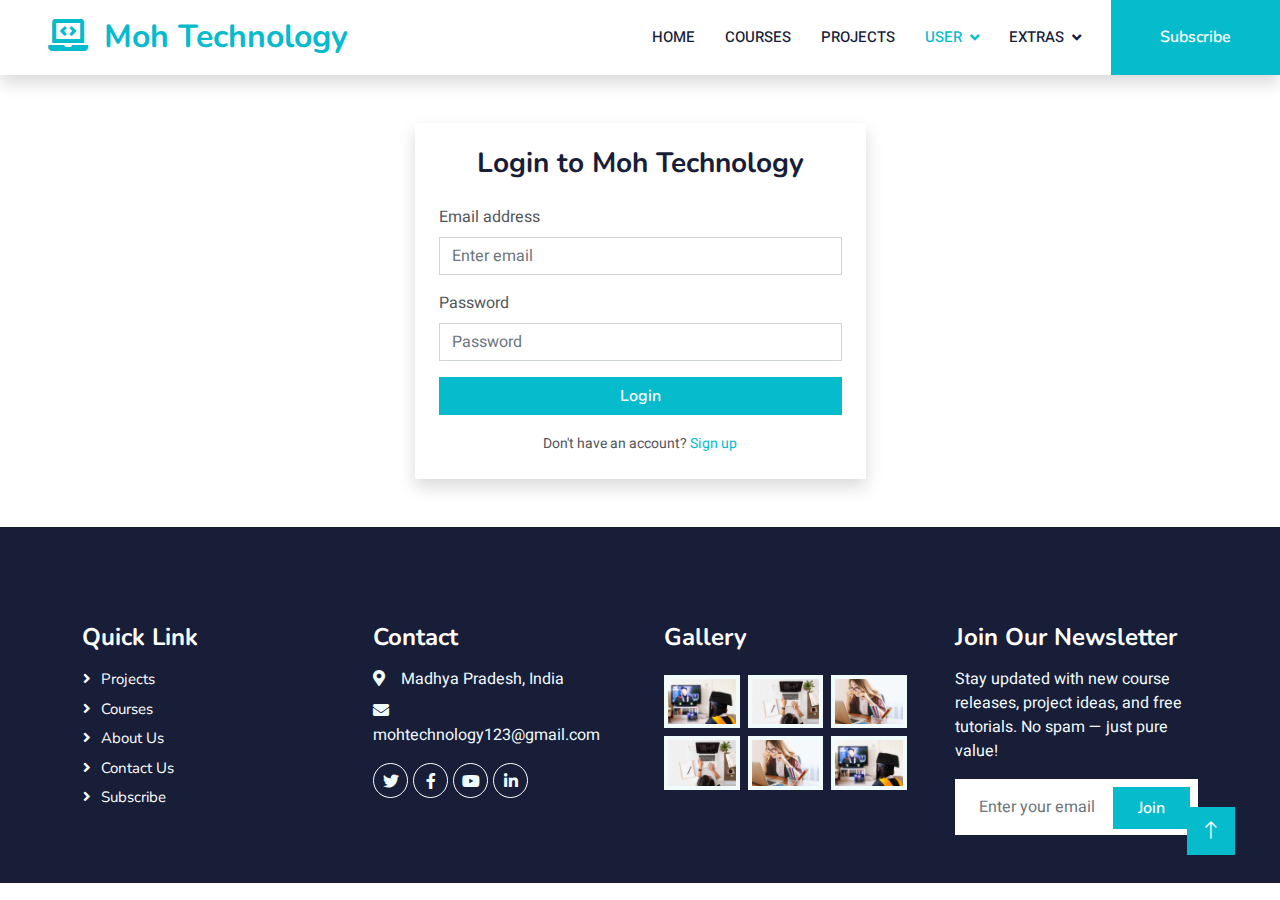
<file: login.html>
<!DOCTYPE html>
<html lang="en">

<head>
    <meta charset="utf-8">
    <title>Moh Technology</title>
    <meta content="width=device-width, initial-scale=1.0" name="viewport">
    <meta content="" name="keywords">
    <meta content="" name="description">

    <!-- Favicon -->
    <link href="img/Logo.png" rel="icon">

    <!-- Google Web Fonts -->
    <link rel="preconnect" href="https://fonts.googleapis.com">
    <link rel="preconnect" href="https://fonts.gstatic.com" crossorigin>
    <link
        href="https://fonts.googleapis.com/css2?family=Heebo:wght@400;500;600&family=Nunito:wght@600;700;800&display=swap"
        rel="stylesheet">

    <!-- Icon Font Stylesheet -->
    <link href="https://cdnjs.cloudflare.com/ajax/libs/font-awesome/5.10.0/css/all.min.css" rel="stylesheet">
    <link href="https://cdn.jsdelivr.net/npm/bootstrap-icons@1.4.1/font/bootstrap-icons.css" rel="stylesheet">

    <!-- Libraries Stylesheet -->
    <link href="lib/animate/animate.min.css" rel="stylesheet">
    <link href="lib/owlcarousel/assets/owl.carousel.min.css" rel="stylesheet">

    <!-- Customized Bootstrap Stylesheet -->
    <link href="css/bootstrap.min.css" rel="stylesheet">

    <!-- Template Stylesheet -->
    <link href="css/style.css" rel="stylesheet">
</head>

<body>
    <!-- Spinner Start -->
    <div id="spinner"
        class="show bg-white position-fixed translate-middle w-100 vh-100 top-50 start-50 d-flex align-items-center justify-content-center">
        <div class="spinner-border text-primary" style="width: 3rem; height: 3rem;" role="status">
            <span class="sr-only"></span>
        </div>
    </div>
    <!-- Spinner End -->


    <!-- Navbar Start -->
    <nav class="navbar navbar-expand-lg bg-white navbar-light shadow sticky-top p-0">
        <a href="index.html" class="navbar-brand d-flex align-items-center px-4 px-lg-5">
            <h2 class="m-0 text-primary"><i class="fa fa-laptop-code me-3"></i>Moh Technology</h2>
        </a>
        <button type="button" class="navbar-toggler me-4" data-bs-toggle="collapse" data-bs-target="#navbarCollapse">
            <span class="navbar-toggler-icon"></span>
        </button>
        <div class="collapse navbar-collapse" id="navbarCollapse">
            <div class="navbar-nav ms-auto p-4 p-lg-0">
                <a href="index.html" class="nav-item nav-link">Home</a>
                <a href="courses.html" class="nav-item nav-link">Courses</a>
                <a href="projects.html" class="nav-item nav-link">Projects</a>
                <div class="nav-item dropdown">
                    <a href="#" class="nav-link dropdown-toggle active" data-bs-toggle="dropdown">User</a>
                    <div class="dropdown-menu fade-down m-0">
                        <a href="login.html" class="dropdown-item active">Login</a>
                        <a href="signup.html" class="dropdown-item">Sign Up</a>
                        <a href="logout.html" class="dropdown-item">LogOut</a>
                    </div>
                </div>
                <div class="nav-item dropdown">
                    <a href="#" class="nav-link dropdown-toggle" data-bs-toggle="dropdown">Extras</a>
                    <div class="dropdown-menu fade-down m-0">
                        <a href="about.html" class="dropdown-item">About</a>
                        <a href="contact.html" class="dropdown-item">Contact</a>
                        <a href="testimonial.html" class="dropdown-item">Testimonials</a>
                    </div>
                </div>
            </div>
            <a href="https://www.youtube.com/@MohTechnology" target="_blank"
                class="btn btn-primary py-4 px-lg-5 d-none d-lg-block">
                Subscribe</i>
            </a>
        </div>
    </nav>
    <!-- Navbar End -->

    <!-- Login Form Start -->
    <div class="container my-5">
        <div class="row justify-content-center">
            <div class="col-md-6 col-lg-5">
                <div class="card shadow border-0">
                    <div class="card-body p-4">
                        <h3 class="text-center mb-4">Login to Moh Technology</h3>
                        <form action="login_process.php" method="POST">
                            <div class="mb-3">
                                <label for="email" class="form-label">Email address</label>
                                <input type="email" class="form-control" id="email" name="email"
                                    placeholder="Enter email" required>
                            </div>
                            <div class="mb-3">
                                <label for="password" class="form-label">Password</label>
                                <input type="password" class="form-control" id="password" name="password"
                                    placeholder="Password" required>
                            </div>
                            <div class="d-grid">
                                <button type="submit" class="btn btn-primary">Login</button>
                            </div>
                            <div class="mt-3 text-center">
                                <small>Don't have an account? <a href="signup.html">Sign up</a></small>
                            </div>
                        </form>
                    </div>
                </div>
            </div>
        </div>
    </div>
    <!-- Login Form End -->




    <!-- Footer Start -->
    <div class="container-fluid bg-dark text-light footer pt-5 mt-5 wow fadeIn" data-wow-delay="0.1s">
        <div class="container py-5">
            <div class="row g-5">
                <div class="col-lg-3 col-md-6">
                    <h4 class="text-white mb-3">Quick Link</h4>
                    <a class="btn btn-link" href="">Projects</a>
                    <a class="btn btn-link" href="">Courses</a>
                    <a class="btn btn-link" href="">About Us</a>
                    <a class="btn btn-link" href="">Contact Us</a>
                    <a class="btn btn-link" href="">Subscribe</a>
                </div>
                <div class="col-lg-3 col-md-6">
                    <h4 class="text-white mb-3">Contact</h4>
                    <p class="mb-2"><i class="fa fa-map-marker-alt me-3"></i>Madhya Pradesh, India</p>
                    <p class="mb-2"><i class="fa fa-envelope me-3"></i>mohtechnology123@gmail.com</p>
                    <div class="d-flex pt-2">
                        <a class="btn btn-outline-light btn-social" href=""><i class="fab fa-twitter"></i></a>
                        <a class="btn btn-outline-light btn-social" href=""><i class="fab fa-facebook-f"></i></a>
                        <a class="btn btn-outline-light btn-social" href=""><i class="fab fa-youtube"></i></a>
                        <a class="btn btn-outline-light btn-social" href=""><i class="fab fa-linkedin-in"></i></a>
                    </div>
                </div>
                <div class="col-lg-3 col-md-6">
                    <h4 class="text-white mb-3">Gallery</h4>
                    <div class="row g-2 pt-2">
                        <div class="col-4">
                            <img class="img-fluid bg-light p-1" src="img/course-1.jpg" alt="">
                        </div>
                        <div class="col-4">
                            <img class="img-fluid bg-light p-1" src="img/course-2.jpg" alt="">
                        </div>
                        <div class="col-4">
                            <img class="img-fluid bg-light p-1" src="img/course-3.jpg" alt="">
                        </div>
                        <div class="col-4">
                            <img class="img-fluid bg-light p-1" src="img/course-2.jpg" alt="">
                        </div>
                        <div class="col-4">
                            <img class="img-fluid bg-light p-1" src="img/course-3.jpg" alt="">
                        </div>
                        <div class="col-4">
                            <img class="img-fluid bg-light p-1" src="img/course-1.jpg" alt="">
                        </div>
                    </div>
                </div>
                <div class="col-lg-3 col-md-6">
                    <h4 class="text-white mb-3">Join Our Newsletter</h4>
                    <p class="text-light">Stay updated with new course releases, project ideas, and free tutorials. No
                        spam — just pure value!</p>
                    <form class="position-relative mx-auto" style="max-width: 400px;">
                        <input class="form-control border-0 w-100 py-3 ps-4 pe-5 rounded" type="email"
                            placeholder="Enter your email" required>
                        <button type="submit"
                            class="btn btn-primary py-2 px-4 position-absolute top-0 end-0 mt-2 me-2 rounded">Join</button>
                    </form>
                </div>

            </div>
        </div>
    </div>
    <!-- Footer End -->


    <!-- Back to Top -->
    <a href="#" class="btn btn-lg btn-primary btn-lg-square back-to-top"><i class="bi bi-arrow-up"></i></a>


    <!-- JavaScript Libraries -->
    <script src="https://code.jquery.com/jquery-3.4.1.min.js"></script>
    <script src="https://cdn.jsdelivr.net/npm/bootstrap@5.0.0/dist/js/bootstrap.bundle.min.js"></script>
    <script src="lib/wow/wow.min.js"></script>
    <script src="lib/easing/easing.min.js"></script>
    <script src="lib/waypoints/waypoints.min.js"></script>
    <script src="lib/owlcarousel/owl.carousel.min.js"></script>

    <!-- Template Javascript -->
    <script src="js/main.js"></script>
</body>

</html>
</file>
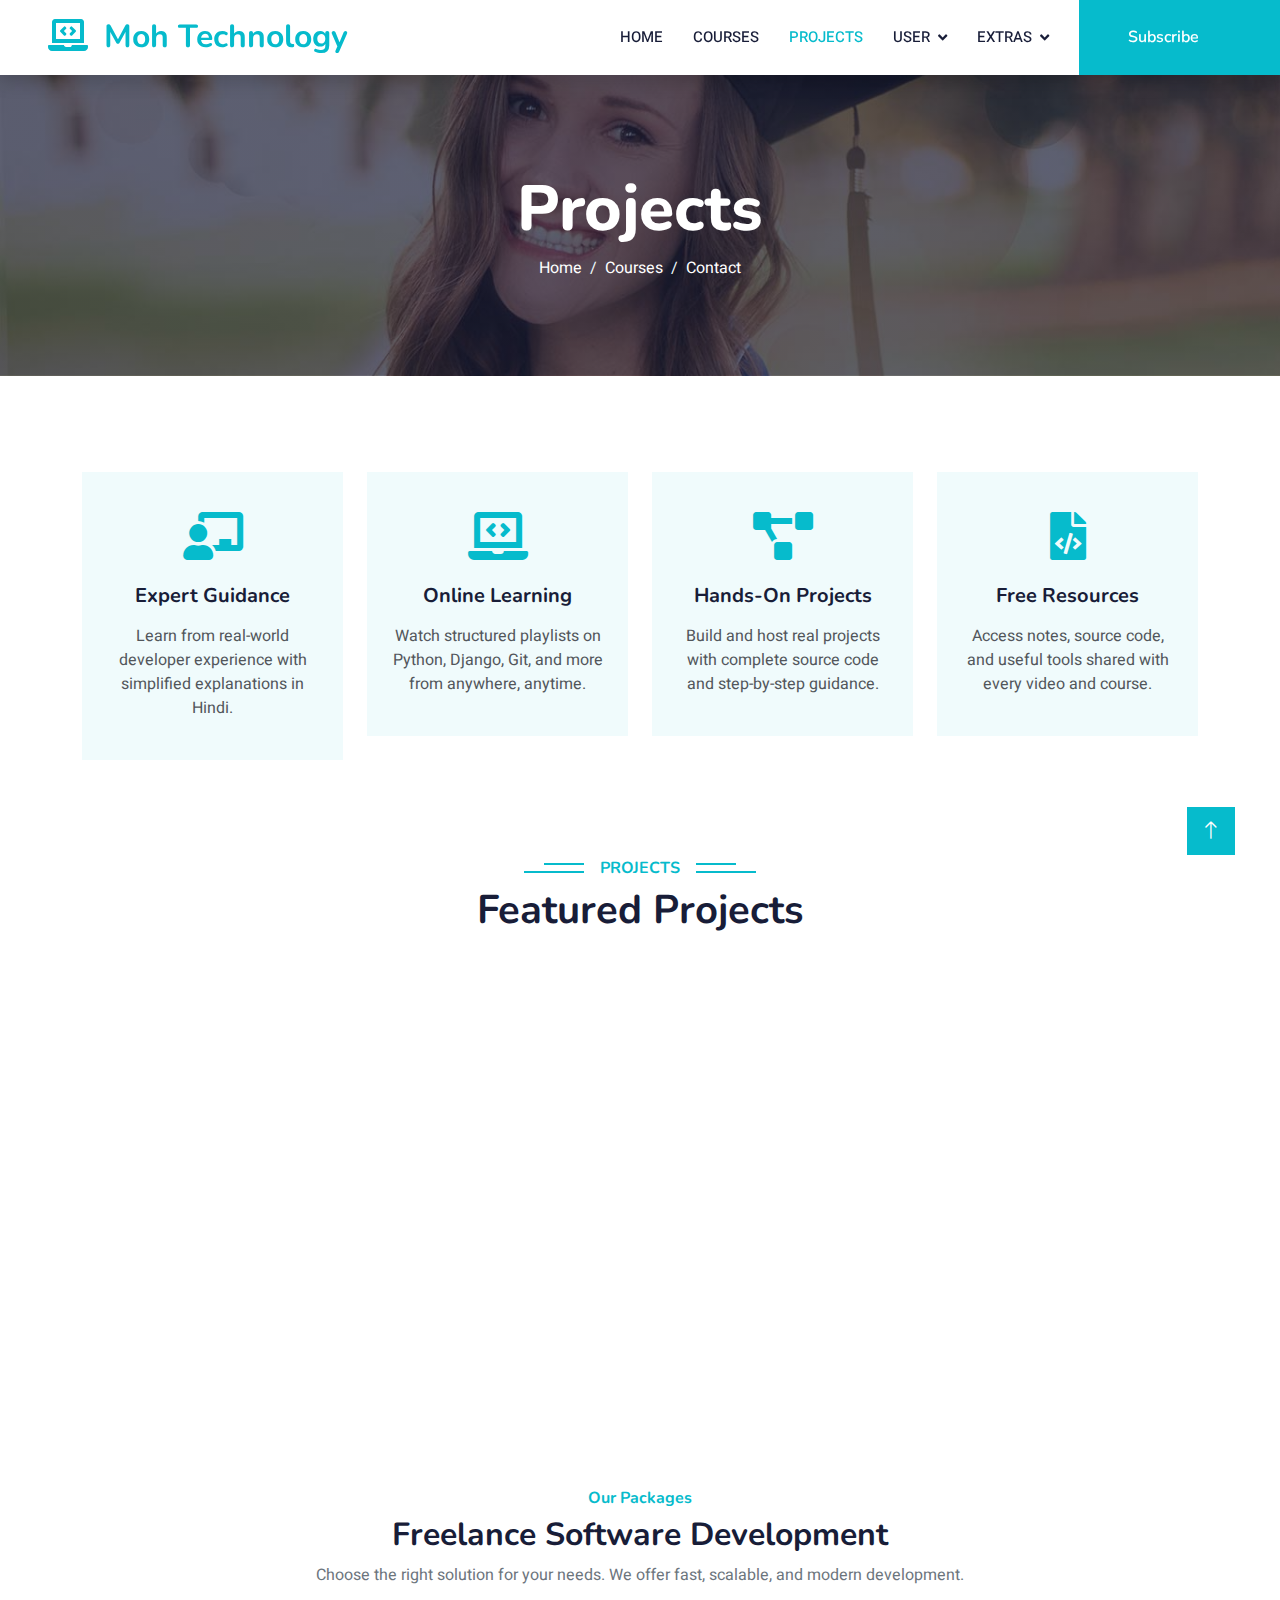
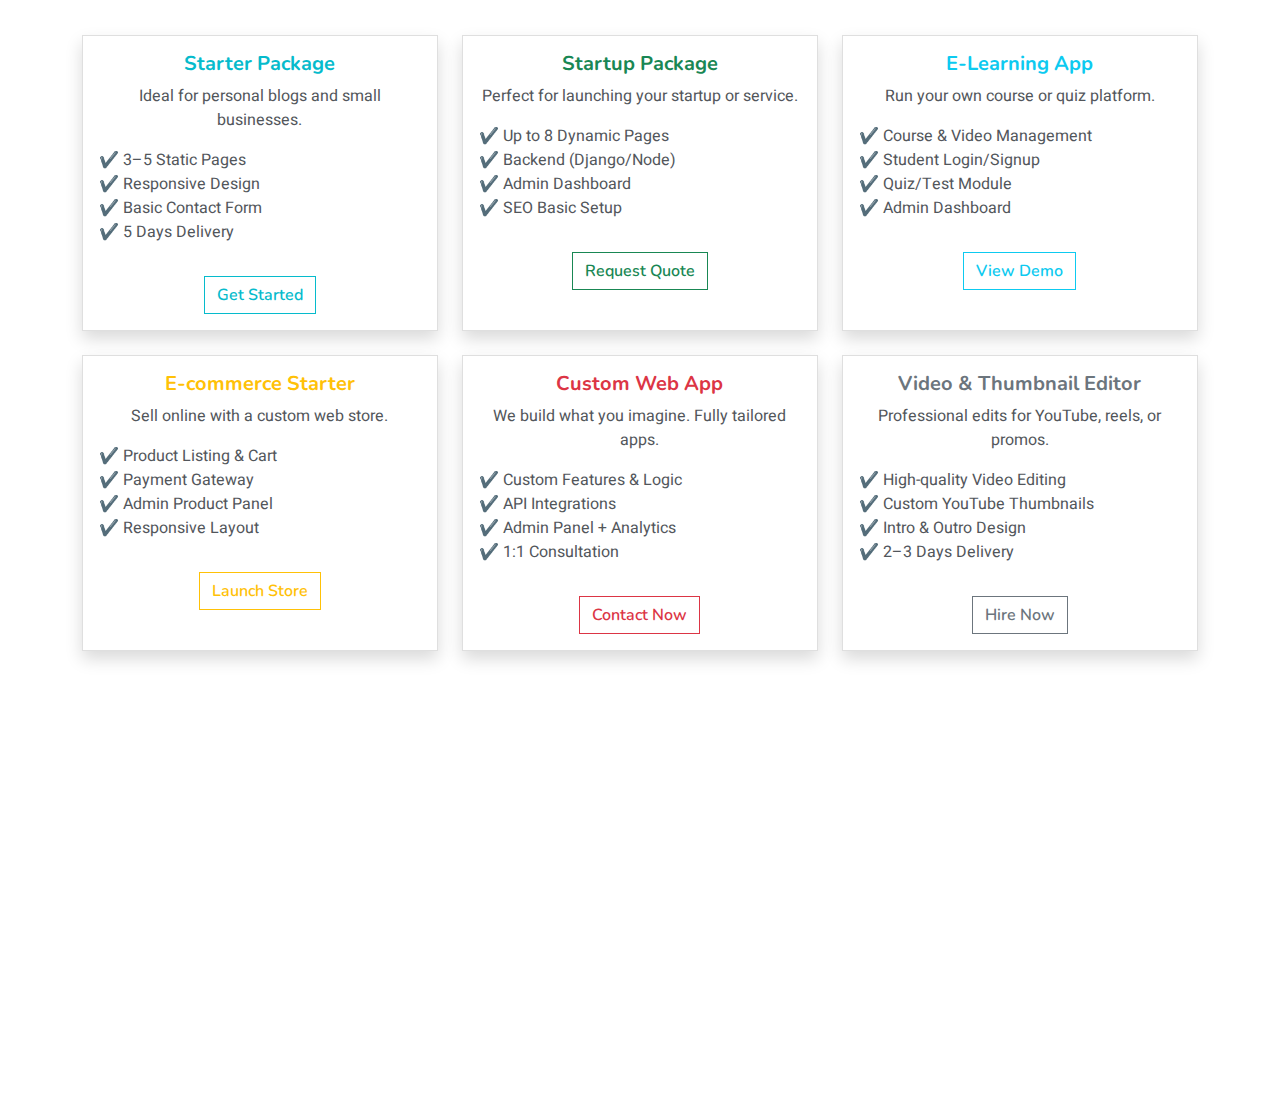
<file: projects.html>
<!DOCTYPE html>
<html lang="en">

<head>
    <meta charset="utf-8">
    <title>Moh Technology - Projects</title>
    <meta content="width=device-width, initial-scale=1.0" name="viewport">
    <meta content="" name="keywords">
    <meta content="" name="description">

    <!-- Favicon -->
    <link href="img/Logo.png" rel="icon">

    <!-- Google Web Fonts -->
    <link rel="preconnect" href="https://fonts.googleapis.com">
    <link rel="preconnect" href="https://fonts.gstatic.com" crossorigin>
    <link
        href="https://fonts.googleapis.com/css2?family=Heebo:wght@400;500;600&family=Nunito:wght@600;700;800&display=swap"
        rel="stylesheet">

    <!-- Icon Font Stylesheet -->
    <link href="https://cdnjs.cloudflare.com/ajax/libs/font-awesome/5.10.0/css/all.min.css" rel="stylesheet">
    <link href="https://cdn.jsdelivr.net/npm/bootstrap-icons@1.4.1/font/bootstrap-icons.css" rel="stylesheet">

    <!-- Libraries Stylesheet -->
    <link href="lib/animate/animate.min.css" rel="stylesheet">
    <link href="lib/owlcarousel/assets/owl.carousel.min.css" rel="stylesheet">

    <!-- Customized Bootstrap Stylesheet -->
    <link href="css/bootstrap.min.css" rel="stylesheet">

    <!-- Template Stylesheet -->
    <link href="css/style.css" rel="stylesheet">
</head>

<body>
    <!-- Spinner Start -->
    <div id="spinner"
        class="show bg-white position-fixed translate-middle w-100 vh-100 top-50 start-50 d-flex align-items-center justify-content-center">
        <div class="spinner-border text-primary" style="width: 3rem; height: 3rem;" role="status">
            <span class="sr-only"></span>
        </div>
    </div>
    <!-- Spinner End -->


    <!-- Navbar Start -->
    <nav class="navbar navbar-expand-lg bg-white navbar-light shadow sticky-top p-0">
        <a href="index.html" class="navbar-brand d-flex align-items-center px-4 px-lg-5">
            <h2 class="m-0 text-primary"><i class="fa fa-laptop-code me-3"></i>Moh Technology</h2>
        </a>
        <button type="button" class="navbar-toggler me-4" data-bs-toggle="collapse" data-bs-target="#navbarCollapse">
            <span class="navbar-toggler-icon"></span>
        </button>
        <div class="collapse navbar-collapse" id="navbarCollapse">
            <div class="navbar-nav ms-auto p-4 p-lg-0">
                <a href="index.html" class="nav-item nav-link">Home</a>
                <a href="courses.html" class="nav-item nav-link">Courses</a>
                <a href="projects.html" class="nav-item nav-link active">Projects</a>
                <div class="nav-item dropdown">
                    <a href="#" class="nav-link dropdown-toggle" data-bs-toggle="dropdown">User</a>
                    <div class="dropdown-menu fade-down m-0">
                        <a href="login.html" class="dropdown-item">Login</a>
                        <a href="signup.html" class="dropdown-item">Sign Up</a>
                        <a href="logout.html" class="dropdown-item">LogOut</a>
                    </div>
                </div>
                <div class="nav-item dropdown">
                    <a href="#" class="nav-link dropdown-toggle" data-bs-toggle="dropdown">Extras</a>
                    <div class="dropdown-menu fade-down m-0">
                        <a href="about.html" class="dropdown-item">About</a>
                        <a href="contact.html" class="dropdown-item">Contact</a>
                        <a href="testimonial.html" class="dropdown-item">Testimonials</a>
                    </div>
                </div>
            </div>
            <a href="https://www.youtube.com/@MohTechnology" target="_blank"
                class="btn btn-primary py-4 px-lg-5 d-none d-lg-block">
                Subscribe<i class="fa fa-youtube ms-3"></i>
            </a>
        </div>
    </nav>
    <!-- Navbar End -->


    <header class="container-fluid bg-primary py-5 mb-5 page-header">
        <div class="container py-5">
            <div class="row justify-content-center">
                <div class="col-lg-10 text-center">
                    <h1 class="display-3 text-white animated slideInDown">Projects</h1>
                    <nav aria-label="breadcrumb">
                        <ol class="breadcrumb justify-content-center mb-0">
                            <li class="breadcrumb-item"><a class="text-white" href="/">Home</a></li>
                            <li class="breadcrumb-item"><a class="text-white" href="/courses.html">Courses</a></li>
                            <li class="breadcrumb-item"><a class="text-white" href="/contact.html">Contact</a></li>
                        </ol>
                    </nav>
                </div>
            </div>
        </div>
    </header>



    <!-- Service Start -->
    <div class="container-xxl py-5">
        <div class="container">
            <div class="row g-4">
                <!-- Service 1: Expert Guidance -->
                <div class="col-lg-3 col-sm-6 wow fadeInUp" data-wow-delay="0.1s">
                    <div class="service-item text-center pt-3">
                        <div class="p-4">
                            <i class="fa fa-3x fa-chalkboard-teacher text-primary mb-4"></i>
                            <h5 class="mb-3">Expert Guidance</h5>
                            <p>Learn from real-world developer experience with simplified explanations in Hindi.</p>
                        </div>
                    </div>
                </div>
                <!-- Service 2: Online Learning -->
                <div class="col-lg-3 col-sm-6 wow fadeInUp" data-wow-delay="0.3s">
                    <div class="service-item text-center pt-3">
                        <div class="p-4">
                            <i class="fa fa-3x fa-laptop-code text-primary mb-4"></i>
                            <h5 class="mb-3">Online Learning</h5>
                            <p>Watch structured playlists on Python, Django, Git, and more from anywhere, anytime.</p>
                        </div>
                    </div>
                </div>
                <!-- Service 3: Hands-On Projects -->
                <div class="col-lg-3 col-sm-6 wow fadeInUp" data-wow-delay="0.5s">
                    <div class="service-item text-center pt-3">
                        <div class="p-4">
                            <i class="fa fa-3x fa-project-diagram text-primary mb-4"></i>
                            <h5 class="mb-3">Hands-On Projects</h5>
                            <p>Build and host real projects with complete source code and step-by-step guidance.</p>
                        </div>
                    </div>
                </div>
                <!-- Service 4: Free Resources -->
                <div class="col-lg-3 col-sm-6 wow fadeInUp" data-wow-delay="0.7s">
                    <div class="service-item text-center pt-3">
                        <div class="p-4">
                            <i class="fa fa-3x fa-file-code text-primary mb-4"></i>
                            <h5 class="mb-3">Free Resources</h5>
                            <p>Access notes, source code, and useful tools shared with every video and course.</p>
                        </div>
                    </div>
                </div>
            </div>
        </div>
    </div>
    <!-- Service End -->


    <!-- Projects Start -->
    <div class="container-xxl py-5">
        <div class="container">
            <div class="text-center wow fadeInUp" data-wow-delay="0.1s">
                <h6 class="section-title bg-white text-center text-primary px-3">Projects</h6>
                <h1 class="mb-5">Featured Projects</h1>
            </div>
            <div class="row g-4 justify-content-center">
                <!-- Project 1 -->
                <div class="col-lg-4 col-md-6 wow fadeInUp" data-wow-delay="0.1s">
                    <div class="project-item bg-light">
                        <div class="position-relative overflow-hidden">
                            <img class="img-fluid" src="img/course-1.jpg" alt="Project: Python Automation">
                            <div class="w-100 d-flex justify-content-center position-absolute bottom-0 start-0 mb-4">
                                <a href="#" class="flex-shrink-0 btn btn-sm btn-primary px-3 border-end"
                                    style="border-radius: 30px 0 0 30px;">View Details</a>
                                <a href="#" class="flex-shrink-0 btn btn-sm btn-primary px-3"
                                    style="border-radius: 0 30px 30px 0;">Source Code</a>
                            </div>
                        </div>
                        <div class="text-center p-4 pb-0">
                            <h5 class="mb-4">Python Automation Script</h5>
                            <p>A project automating routine tasks with Python scripts for efficiency.</p>
                        </div>
                        <div class="d-flex border-top">
                            <small class="flex-fill text-center border-end py-2"><i
                                    class="fa fa-user text-primary me-2"></i>Mohshin Mansuri</small>
                            <small class="flex-fill text-center border-end py-2"><i
                                    class="fa fa-calendar-alt text-primary me-2"></i>2024</small>
                            <small class="flex-fill text-center py-2"><i
                                    class="fa fa-code text-primary me-2"></i>Python</small>
                        </div>
                    </div>
                </div>
                <!-- Project 2 -->
                <div class="col-lg-4 col-md-6 wow fadeInUp" data-wow-delay="0.3s">
                    <div class="project-item bg-light">
                        <div class="position-relative overflow-hidden">
                            <img class="img-fluid" src="img/course-2.jpg" alt="Project: Django E-Commerce">
                            <div class="w-100 d-flex justify-content-center position-absolute bottom-0 start-0 mb-4">
                                <a href="#" class="flex-shrink-0 btn btn-sm btn-primary px-3 border-end"
                                    style="border-radius: 30px 0 0 30px;">View Details</a>
                                <a href="#" class="flex-shrink-0 btn btn-sm btn-primary px-3"
                                    style="border-radius: 0 30px 30px 0;">Source Code</a>
                            </div>
                        </div>
                        <div class="text-center p-4 pb-0">
                            <h5 class="mb-4">Django E-Commerce Website</h5>
                            <p>An online shopping platform built with Django and Bootstrap.</p>
                        </div>
                        <div class="d-flex border-top">
                            <small class="flex-fill text-center border-end py-2"><i
                                    class="fa fa-user text-primary me-2"></i>Mohshin Mansuri</small>
                            <small class="flex-fill text-center border-end py-2"><i
                                    class="fa fa-calendar-alt text-primary me-2"></i>2023</small>
                            <small class="flex-fill text-center py-2"><i
                                    class="fa fa-code text-primary me-2"></i>Django</small>
                        </div>
                    </div>
                </div>
                <!-- Project 3 -->
                <div class="col-lg-4 col-md-6 wow fadeInUp" data-wow-delay="0.5s">
                    <div class="project-item bg-light">
                        <div class="position-relative overflow-hidden">
                            <img class="img-fluid" src="img/course-3.jpg" alt="Project: GitHub Profile README">
                            <div class="w-100 d-flex justify-content-center position-absolute bottom-0 start-0 mb-4">
                                <a href="#" class="flex-shrink-0 btn btn-sm btn-primary px-3 border-end"
                                    style="border-radius: 30px 0 0 30px;">View Details</a>
                                <a href="#" class="flex-shrink-0 btn btn-sm btn-primary px-3"
                                    style="border-radius: 0 30px 30px 0;">Source Code</a>
                            </div>
                        </div>
                        <div class="text-center p-4 pb-0">
                            <h5 class="mb-4">GitHub Profile README</h5>
                            <p>Custom README template for GitHub profiles to showcase skills and projects.</p>
                        </div>
                        <div class="d-flex border-top">
                            <small class="flex-fill text-center border-end py-2"><i
                                    class="fa fa-user text-primary me-2"></i>Mohshin Mansuri</small>
                            <small class="flex-fill text-center border-end py-2"><i
                                    class="fa fa-calendar-alt text-primary me-2"></i>2025</small>
                            <small class="flex-fill text-center py-2"><i
                                    class="fa fa-code text-primary me-2"></i>Markdown</small>
                        </div>
                    </div>
                </div>
            </div>
        </div>
    </div>
    <!-- Projects End -->


    <!-- Packages Start -->
    <div class="container py-5">
        <div class="text-center mb-5">
            <h6 class="text-primary">Our Packages</h6>
            <h2 class="fw-bold">Freelance Software Development</h2>
            <p class="text-muted">Choose the right solution for your needs. We offer fast, scalable, and modern
                development.</p>
        </div>
        <div class="row g-4">
            <!-- Starter Package -->
            <div class="col-lg-4 col-md-6">
                <div class="card h-100 shadow rounded">
                    <div class="card-body text-center">
                        <h5 class="card-title text-primary">Starter Package</h5>
                        <p class="card-text">Ideal for personal blogs and small businesses.</p>
                        <ul class="list-unstyled text-start">
                            <li>✔️ 3–5 Static Pages</li>
                            <li>✔️ Responsive Design</li>
                            <li>✔️ Basic Contact Form</li>
                            <li>✔️ 5 Days Delivery</li>
                        </ul>
                        <a href="#" class="btn btn-outline-primary mt-3">Get Started</a>
                    </div>
                </div>
            </div>
            <!-- Startup Package -->
            <div class="col-lg-4 col-md-6">
                <div class="card h-100 shadow rounded">
                    <div class="card-body text-center">
                        <h5 class="card-title text-success">Startup Package</h5>
                        <p class="card-text">Perfect for launching your startup or service.</p>
                        <ul class="list-unstyled text-start">
                            <li>✔️ Up to 8 Dynamic Pages</li>
                            <li>✔️ Backend (Django/Node)</li>
                            <li>✔️ Admin Dashboard</li>
                            <li>✔️ SEO Basic Setup</li>
                        </ul>
                        <a href="#" class="btn btn-outline-success mt-3">Request Quote</a>
                    </div>
                </div>
            </div>
            <!-- E-Learning Package -->
            <div class="col-lg-4 col-md-6">
                <div class="card h-100 shadow rounded">
                    <div class="card-body text-center">
                        <h5 class="card-title text-info">E-Learning App</h5>
                        <p class="card-text">Run your own course or quiz platform.</p>
                        <ul class="list-unstyled text-start">
                            <li>✔️ Course & Video Management</li>
                            <li>✔️ Student Login/Signup</li>
                            <li>✔️ Quiz/Test Module</li>
                            <li>✔️ Admin Dashboard</li>
                        </ul>
                        <a href="#" class="btn btn-outline-info mt-3">View Demo</a>
                    </div>
                </div>
            </div>
            <!-- E-commerce Package -->
            <div class="col-lg-4 col-md-6">
                <div class="card h-100 shadow rounded">
                    <div class="card-body text-center">
                        <h5 class="card-title text-warning">E-commerce Starter</h5>
                        <p class="card-text">Sell online with a custom web store.</p>
                        <ul class="list-unstyled text-start">
                            <li>✔️ Product Listing & Cart</li>
                            <li>✔️ Payment Gateway</li>
                            <li>✔️ Admin Product Panel</li>
                            <li>✔️ Responsive Layout</li>
                        </ul>
                        <a href="#" class="btn btn-outline-warning mt-3">Launch Store</a>
                    </div>
                </div>
            </div>
            <!-- Custom App Package -->
            <div class="col-lg-4 col-md-6">
                <div class="card h-100 shadow rounded">
                    <div class="card-body text-center">
                        <h5 class="card-title text-danger">Custom Web App</h5>
                        <p class="card-text">We build what you imagine. Fully tailored apps.</p>
                        <ul class="list-unstyled text-start">
                            <li>✔️ Custom Features & Logic</li>
                            <li>✔️ API Integrations</li>
                            <li>✔️ Admin Panel + Analytics</li>
                            <li>✔️ 1:1 Consultation</li>
                        </ul>
                        <a href="#" class="btn btn-outline-danger mt-3">Contact Now</a>
                    </div>
                </div>
            </div>
            <!-- Video & Thumbnail Editor Package -->
            <div class="col-lg-4 col-md-6">
                <div class="card h-100 shadow rounded">
                    <div class="card-body text-center">
                        <h5 class="card-title text-secondary">Video & Thumbnail Editor</h5>
                        <p class="card-text">Professional edits for YouTube, reels, or promos.</p>
                        <ul class="list-unstyled text-start">
                            <li>✔️ High-quality Video Editing</li>
                            <li>✔️ Custom YouTube Thumbnails</li>
                            <li>✔️ Intro & Outro Design</li>
                            <li>✔️ 2–3 Days Delivery</li>
                        </ul>
                        <a href="#" class="btn btn-outline-secondary mt-3">Hire Now</a>
                    </div>
                </div>
            </div>

        </div>
    </div>
    <!-- Packages End -->


    <!-- Footer Start -->
    <div class="container-fluid bg-dark text-light footer pt-5 mt-5 wow fadeIn" data-wow-delay="0.1s">
        <div class="container py-5">
            <div class="row g-5">
                <div class="col-lg-3 col-md-6">
                    <h4 class="text-white mb-3">Quick Link</h4>
                    <a class="btn btn-link" href="">Projects</a>
                    <a class="btn btn-link" href="">Courses</a>
                    <a class="btn btn-link" href="">About Us</a>
                    <a class="btn btn-link" href="">Contact Us</a>
                    <a class="btn btn-link" href="">Subscribe</a>
                </div>
                <div class="col-lg-3 col-md-6">
                    <h4 class="text-white mb-3">Contact</h4>
                    <p class="mb-2"><i class="fa fa-map-marker-alt me-3"></i>Madhya Pradesh, India</p>
                    <p class="mb-2"><i class="fa fa-envelope me-3"></i>mohtechnology123@gmail.com</p>
                    <div class="d-flex pt-2">
                        <a class="btn btn-outline-light btn-social" href=""><i class="fab fa-twitter"></i></a>
                        <a class="btn btn-outline-light btn-social" href=""><i class="fab fa-facebook-f"></i></a>
                        <a class="btn btn-outline-light btn-social" href=""><i class="fab fa-youtube"></i></a>
                        <a class="btn btn-outline-light btn-social" href=""><i class="fab fa-linkedin-in"></i></a>
                    </div>
                </div>
                <div class="col-lg-3 col-md-6">
                    <h4 class="text-white mb-3">Gallery</h4>
                    <div class="row g-2 pt-2">
                        <div class="col-4">
                            <img class="img-fluid bg-light p-1" src="img/course-1.jpg" alt="">
                        </div>
                        <div class="col-4">
                            <img class="img-fluid bg-light p-1" src="img/course-2.jpg" alt="">
                        </div>
                        <div class="col-4">
                            <img class="img-fluid bg-light p-1" src="img/course-3.jpg" alt="">
                        </div>
                        <div class="col-4">
                            <img class="img-fluid bg-light p-1" src="img/course-2.jpg" alt="">
                        </div>
                        <div class="col-4">
                            <img class="img-fluid bg-light p-1" src="img/course-3.jpg" alt="">
                        </div>
                        <div class="col-4">
                            <img class="img-fluid bg-light p-1" src="img/course-1.jpg" alt="">
                        </div>
                    </div>
                </div>
                <div class="col-lg-3 col-md-6">
                    <h4 class="text-white mb-3">Join Our Newsletter</h4>
                    <p class="text-light">Stay updated with new course releases, project ideas, and free tutorials. No
                        spam — just pure value!</p>
                    <form class="position-relative mx-auto" style="max-width: 400px;">
                        <input class="form-control border-0 w-100 py-3 ps-4 pe-5 rounded" type="email"
                            placeholder="Enter your email" required>
                        <button type="submit"
                            class="btn btn-primary py-2 px-4 position-absolute top-0 end-0 mt-2 me-2 rounded">Join</button>
                    </form>
                </div>

            </div>
        </div>
    </div>
    <!-- Footer End -->


    <!-- Back to Top -->
    <a href="#" class="btn btn-lg btn-primary btn-lg-square back-to-top"><i class="bi bi-arrow-up"></i></a>


    <!-- JavaScript Libraries -->
    <script src="https://code.jquery.com/jquery-3.4.1.min.js"></script>
    <script src="https://cdn.jsdelivr.net/npm/bootstrap@5.0.0/dist/js/bootstrap.bundle.min.js"></script>
    <script src="lib/wow/wow.min.js"></script>
    <script src="lib/easing/easing.min.js"></script>
    <script src="lib/waypoints/waypoints.min.js"></script>
    <script src="lib/owlcarousel/owl.carousel.min.js"></script>

    <!-- Template Javascript -->
    <script src="js/main.js"></script>
</body>

</html>
</file>
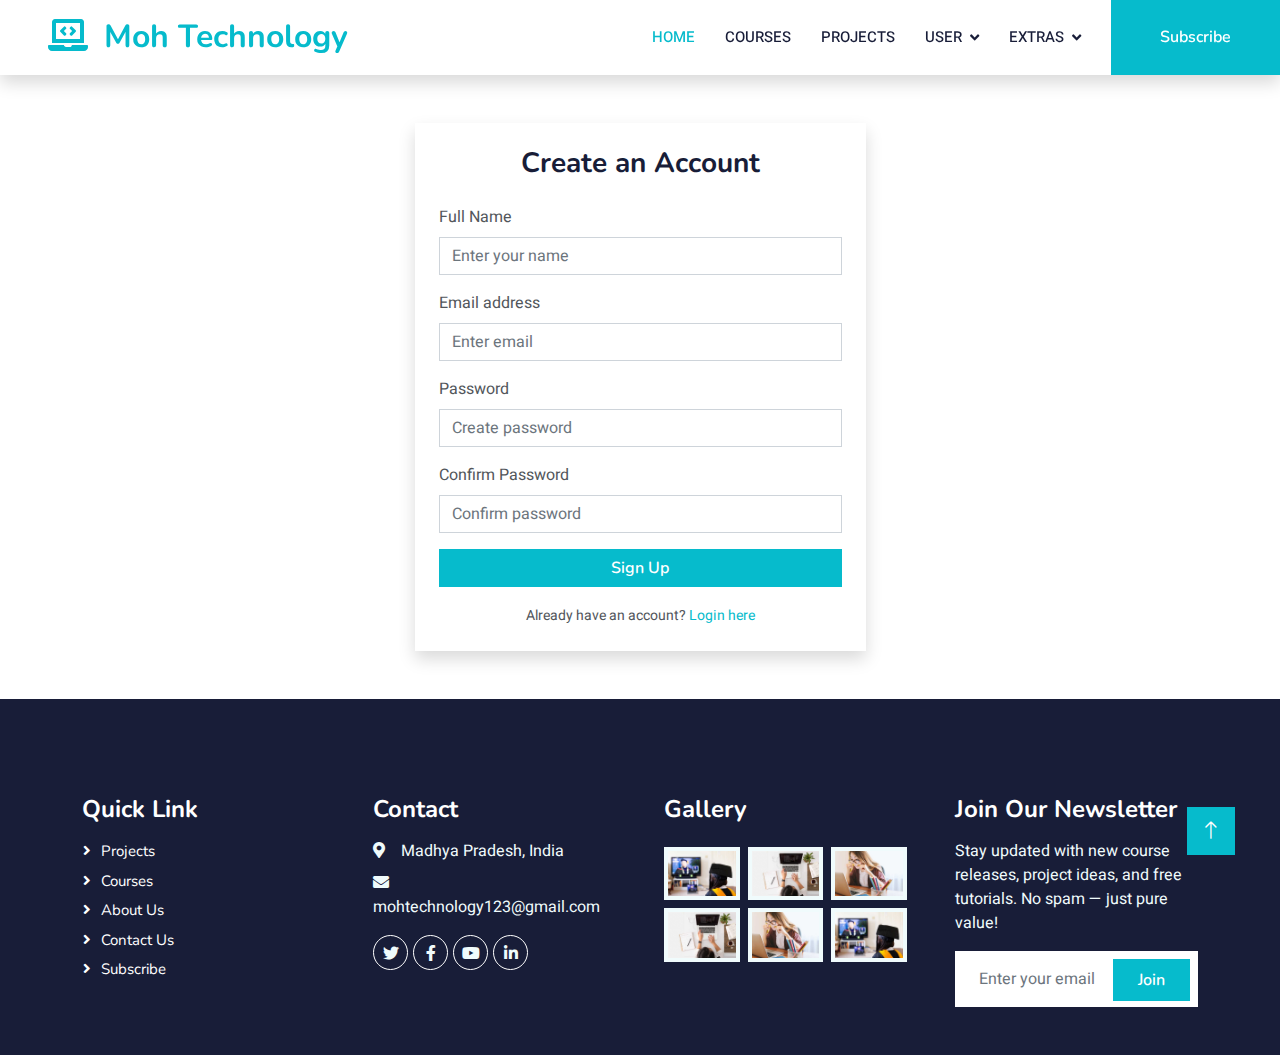
<file: signup.html>
<!DOCTYPE html>
<html lang="en">

<head>
    <meta charset="utf-8">
    <title>Moh Technology</title>
    <meta content="width=device-width, initial-scale=1.0" name="viewport">
    <meta content="" name="keywords">
    <meta content="" name="description">

    <!-- Favicon -->
    <link href="img/Logo.png" rel="icon">

    <!-- Google Web Fonts -->
    <link rel="preconnect" href="https://fonts.googleapis.com">
    <link rel="preconnect" href="https://fonts.gstatic.com" crossorigin>
    <link
        href="https://fonts.googleapis.com/css2?family=Heebo:wght@400;500;600&family=Nunito:wght@600;700;800&display=swap"
        rel="stylesheet">

    <!-- Icon Font Stylesheet -->
    <link href="https://cdnjs.cloudflare.com/ajax/libs/font-awesome/5.10.0/css/all.min.css" rel="stylesheet">
    <link href="https://cdn.jsdelivr.net/npm/bootstrap-icons@1.4.1/font/bootstrap-icons.css" rel="stylesheet">

    <!-- Libraries Stylesheet -->
    <link href="lib/animate/animate.min.css" rel="stylesheet">
    <link href="lib/owlcarousel/assets/owl.carousel.min.css" rel="stylesheet">

    <!-- Customized Bootstrap Stylesheet -->
    <link href="css/bootstrap.min.css" rel="stylesheet">

    <!-- Template Stylesheet -->
    <link href="css/style.css" rel="stylesheet">
</head>

<body>
    <!-- Spinner Start -->
    <div id="spinner"
        class="show bg-white position-fixed translate-middle w-100 vh-100 top-50 start-50 d-flex align-items-center justify-content-center">
        <div class="spinner-border text-primary" style="width: 3rem; height: 3rem;" role="status">
            <span class="sr-only"></span>
        </div>
    </div>
    <!-- Spinner End -->


    <!-- Navbar Start -->
    <nav class="navbar navbar-expand-lg bg-white navbar-light shadow sticky-top p-0">
        <a href="index.html" class="navbar-brand d-flex align-items-center px-4 px-lg-5">
            <h2 class="m-0 text-primary"><i class="fa fa-laptop-code me-3"></i>Moh Technology</h2>
        </a>
        <button type="button" class="navbar-toggler me-4" data-bs-toggle="collapse" data-bs-target="#navbarCollapse">
            <span class="navbar-toggler-icon"></span>
        </button>
        <div class="collapse navbar-collapse" id="navbarCollapse">
            <div class="navbar-nav ms-auto p-4 p-lg-0">
                <a href="index.html" class="nav-item nav-link active">Home</a>
                <a href="courses.html" class="nav-item nav-link">Courses</a>
                <a href="projects.html" class="nav-item nav-link">Projects</a>
                <div class="nav-item dropdown">
                    <a href="#" class="nav-link dropdown-toggle" data-bs-toggle="dropdown">User</a>
                    <div class="dropdown-menu fade-down m-0">
                        <a href="login.html" class="dropdown-item">Login</a>
                        <a href="signup.html" class="dropdown-item">Sign Up</a>
                        <a href="logout.html" class="dropdown-item">LogOut</a>
                    </div>
                </div>
                <div class="nav-item dropdown">
                    <a href="#" class="nav-link dropdown-toggle" data-bs-toggle="dropdown">Extras</a>
                    <div class="dropdown-menu fade-down m-0">
                        <a href="about.html" class="dropdown-item">About</a>
                        <a href="contact.html" class="dropdown-item">Contact</a>
                        <a href="team.html" class="dropdown-item">Our Team</a>
                        <a href="testimonial.html" class="dropdown-item">Testimonials</a>
                    </div>
                </div>
            </div>
            <a href="https://www.youtube.com/@MohTechnology" target="_blank"
                class="btn btn-primary py-4 px-lg-5 d-none d-lg-block">
                Subscribe</i>
            </a>
        </div>
    </nav>
    <!-- Navbar End -->


    <!-- Signup Form Start -->
    <div class="container my-5">
        <div class="row justify-content-center">
            <div class="col-md-6 col-lg-5">
                <div class="card shadow border-0">
                    <div class="card-body p-4">
                        <h3 class="text-center mb-4">Create an Account</h3>
                        <form action="signup_process.php" method="POST">
                            <div class="mb-3">
                                <label for="name" class="form-label">Full Name</label>
                                <input type="text" class="form-control" id="name" name="name"
                                    placeholder="Enter your name" required>
                            </div>
                            <div class="mb-3">
                                <label for="email" class="form-label">Email address</label>
                                <input type="email" class="form-control" id="email" name="email"
                                    placeholder="Enter email" required>
                            </div>
                            <div class="mb-3">
                                <label for="password" class="form-label">Password</label>
                                <input type="password" class="form-control" id="password" name="password"
                                    placeholder="Create password" required>
                            </div>
                            <div class="mb-3">
                                <label for="confirm_password" class="form-label">Confirm Password</label>
                                <input type="password" class="form-control" id="confirm_password"
                                    name="confirm_password" placeholder="Confirm password" required>
                            </div>
                            <div class="d-grid">
                                <button type="submit" class="btn btn-primary">Sign Up</button>
                            </div>
                            <div class="mt-3 text-center">
                                <small>Already have an account? <a href="login.html">Login here</a></small>
                            </div>
                        </form>
                    </div>
                </div>
            </div>
        </div>
    </div>
    <!-- Signup Form End -->



    <!-- Footer Start -->
    <div class="container-fluid bg-dark text-light footer pt-5 mt-5 wow fadeIn" data-wow-delay="0.1s">
        <div class="container py-5">
            <div class="row g-5">
                <div class="col-lg-3 col-md-6">
                    <h4 class="text-white mb-3">Quick Link</h4>
                    <a class="btn btn-link" href="">Projects</a>
                    <a class="btn btn-link" href="">Courses</a>
                    <a class="btn btn-link" href="">About Us</a>
                    <a class="btn btn-link" href="">Contact Us</a>
                    <a class="btn btn-link" href="">Subscribe</a>
                </div>
                <div class="col-lg-3 col-md-6">
                    <h4 class="text-white mb-3">Contact</h4>
                    <p class="mb-2"><i class="fa fa-map-marker-alt me-3"></i>Madhya Pradesh, India</p>
                    <p class="mb-2"><i class="fa fa-envelope me-3"></i>mohtechnology123@gmail.com</p>
                    <div class="d-flex pt-2">
                        <a class="btn btn-outline-light btn-social" href=""><i class="fab fa-twitter"></i></a>
                        <a class="btn btn-outline-light btn-social" href=""><i class="fab fa-facebook-f"></i></a>
                        <a class="btn btn-outline-light btn-social" href=""><i class="fab fa-youtube"></i></a>
                        <a class="btn btn-outline-light btn-social" href=""><i class="fab fa-linkedin-in"></i></a>
                    </div>
                </div>
                <div class="col-lg-3 col-md-6">
                    <h4 class="text-white mb-3">Gallery</h4>
                    <div class="row g-2 pt-2">
                        <div class="col-4">
                            <img class="img-fluid bg-light p-1" src="img/course-1.jpg" alt="">
                        </div>
                        <div class="col-4">
                            <img class="img-fluid bg-light p-1" src="img/course-2.jpg" alt="">
                        </div>
                        <div class="col-4">
                            <img class="img-fluid bg-light p-1" src="img/course-3.jpg" alt="">
                        </div>
                        <div class="col-4">
                            <img class="img-fluid bg-light p-1" src="img/course-2.jpg" alt="">
                        </div>
                        <div class="col-4">
                            <img class="img-fluid bg-light p-1" src="img/course-3.jpg" alt="">
                        </div>
                        <div class="col-4">
                            <img class="img-fluid bg-light p-1" src="img/course-1.jpg" alt="">
                        </div>
                    </div>
                </div>
                <div class="col-lg-3 col-md-6">
                    <h4 class="text-white mb-3">Join Our Newsletter</h4>
                    <p class="text-light">Stay updated with new course releases, project ideas, and free tutorials. No
                        spam — just pure value!</p>
                    <form class="position-relative mx-auto" style="max-width: 400px;">
                        <input class="form-control border-0 w-100 py-3 ps-4 pe-5 rounded" type="email"
                            placeholder="Enter your email" required>
                        <button type="submit"
                            class="btn btn-primary py-2 px-4 position-absolute top-0 end-0 mt-2 me-2 rounded">Join</button>
                    </form>
                </div>

            </div>
        </div>
    </div>
    <!-- Footer End -->


    <!-- Back to Top -->
    <a href="#" class="btn btn-lg btn-primary btn-lg-square back-to-top"><i class="bi bi-arrow-up"></i></a>


    <!-- JavaScript Libraries -->
    <script src="https://code.jquery.com/jquery-3.4.1.min.js"></script>
    <script src="https://cdn.jsdelivr.net/npm/bootstrap@5.0.0/dist/js/bootstrap.bundle.min.js"></script>
    <script src="lib/wow/wow.min.js"></script>
    <script src="lib/easing/easing.min.js"></script>
    <script src="lib/waypoints/waypoints.min.js"></script>
    <script src="lib/owlcarousel/owl.carousel.min.js"></script>

    <!-- Template Javascript -->
    <script src="js/main.js"></script>
</body>

</html>
</file>
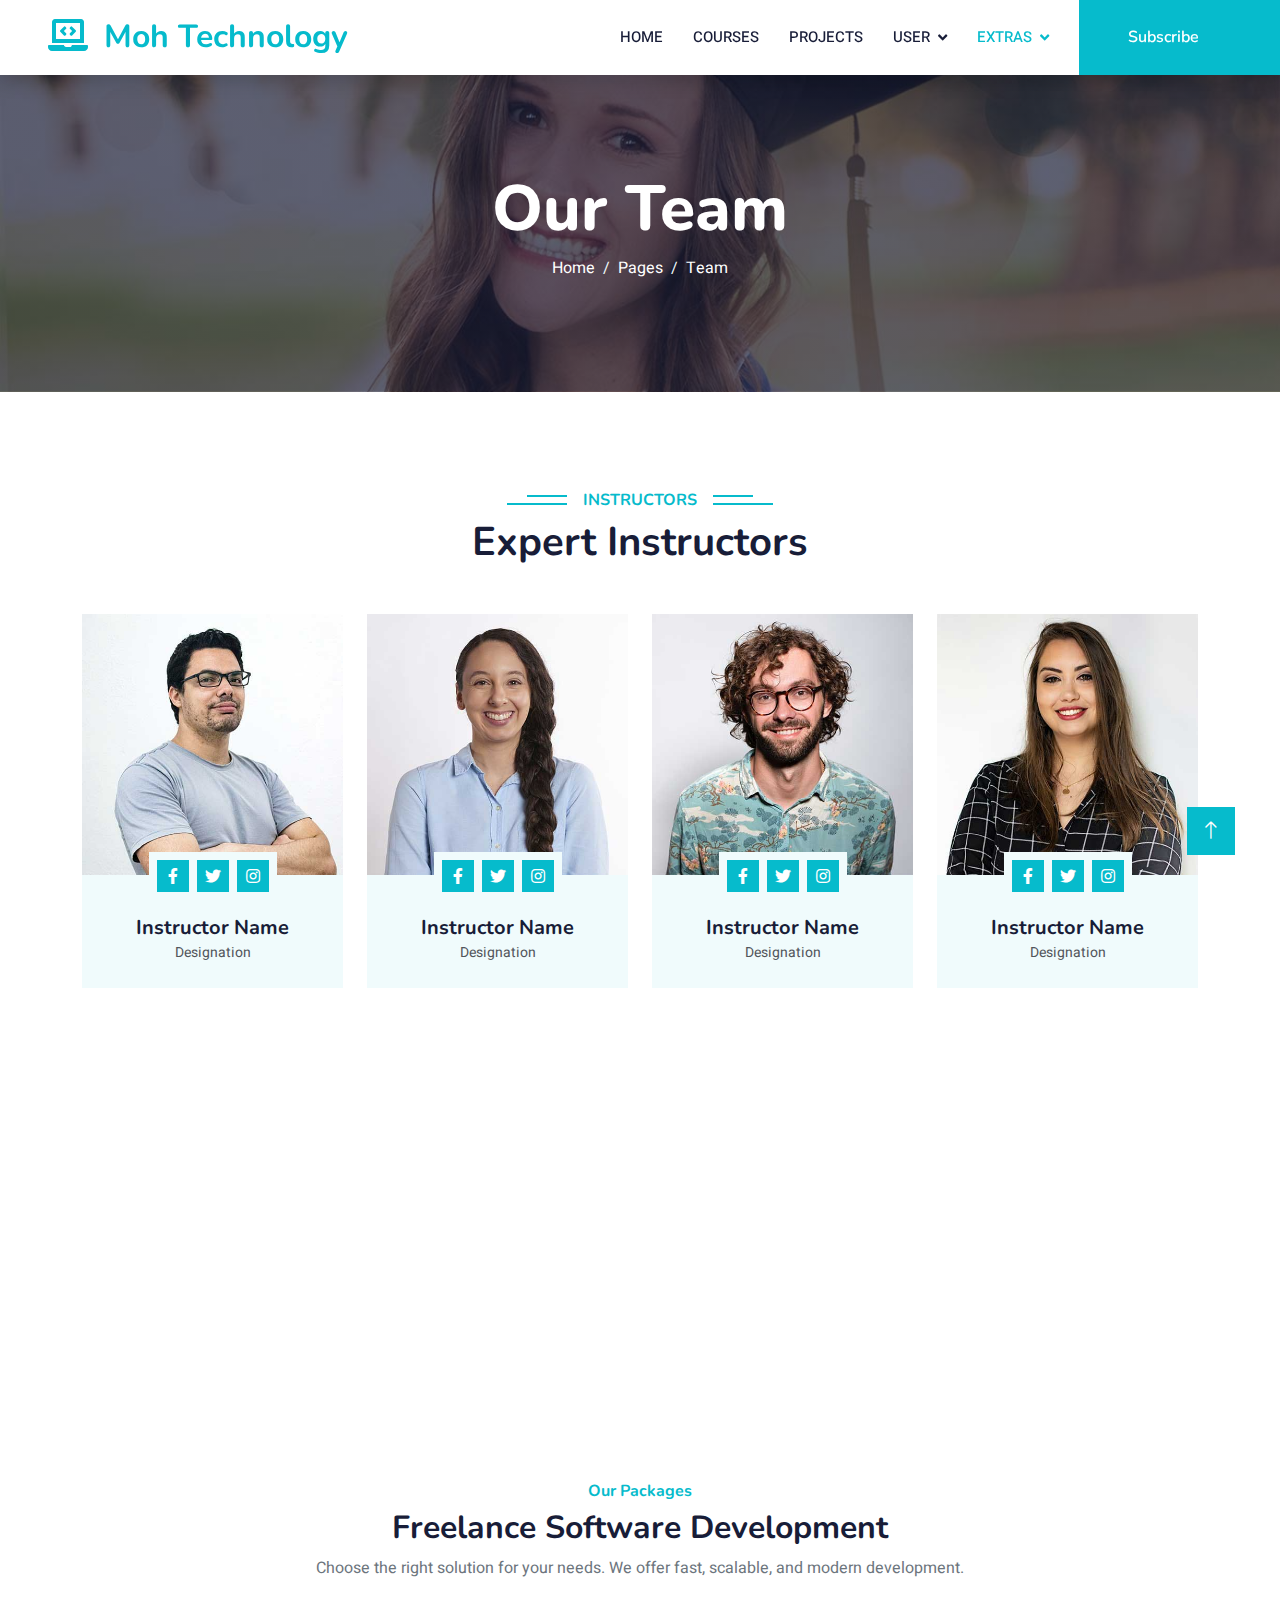
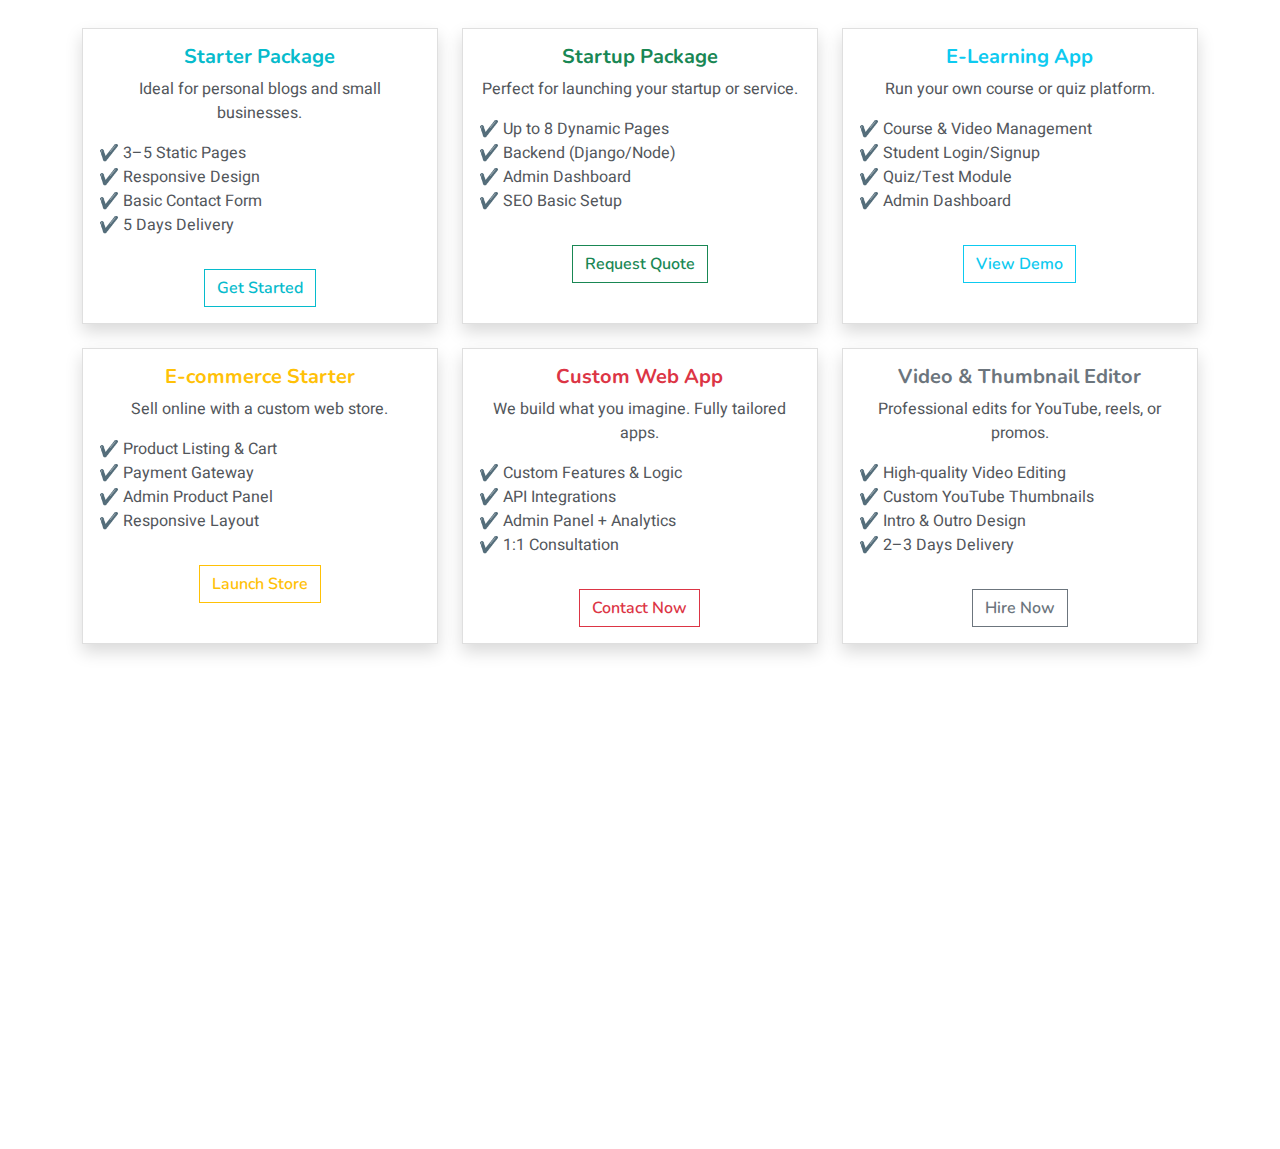
<file: team.html>
<!DOCTYPE html>
<html lang="en">

<head>
    <meta charset="utf-8">
    <title>eLEARNING - eLearning HTML Template</title>
    <meta content="width=device-width, initial-scale=1.0" name="viewport">
    <meta content="" name="keywords">
    <meta content="" name="description">

    <!-- Favicon -->
    <link href="img/favicon.ico" rel="icon">

    <!-- Google Web Fonts -->
    <link rel="preconnect" href="https://fonts.googleapis.com">
    <link rel="preconnect" href="https://fonts.gstatic.com" crossorigin>
    <link href="https://fonts.googleapis.com/css2?family=Heebo:wght@400;500;600&family=Nunito:wght@600;700;800&display=swap" rel="stylesheet">

    <!-- Icon Font Stylesheet -->
    <link href="https://cdnjs.cloudflare.com/ajax/libs/font-awesome/5.10.0/css/all.min.css" rel="stylesheet">
    <link href="https://cdn.jsdelivr.net/npm/bootstrap-icons@1.4.1/font/bootstrap-icons.css" rel="stylesheet">

    <!-- Libraries Stylesheet -->
    <link href="lib/animate/animate.min.css" rel="stylesheet">
    <link href="lib/owlcarousel/assets/owl.carousel.min.css" rel="stylesheet">

    <!-- Customized Bootstrap Stylesheet -->
    <link href="css/bootstrap.min.css" rel="stylesheet">

    <!-- Template Stylesheet -->
    <link href="css/style.css" rel="stylesheet">
</head>

<body>
    <!-- Spinner Start -->
    <div id="spinner" class="show bg-white position-fixed translate-middle w-100 vh-100 top-50 start-50 d-flex align-items-center justify-content-center">
        <div class="spinner-border text-primary" style="width: 3rem; height: 3rem;" role="status">
            <span class="sr-only">Loading...</span>
        </div>
    </div>
    <!-- Spinner End -->


    <!-- Navbar Start -->
    <nav class="navbar navbar-expand-lg bg-white navbar-light shadow sticky-top p-0">
        <a href="index.html" class="navbar-brand d-flex align-items-center px-4 px-lg-5">
            <h2 class="m-0 text-primary"><i class="fa fa-laptop-code me-3"></i>Moh Technology</h2>
        </a>
        <button type="button" class="navbar-toggler me-4" data-bs-toggle="collapse" data-bs-target="#navbarCollapse">
            <span class="navbar-toggler-icon"></span>
        </button>
        <div class="collapse navbar-collapse" id="navbarCollapse">
            <div class="navbar-nav ms-auto p-4 p-lg-0">
                <a href="index.html" class="nav-item nav-link">Home</a>
                <a href="courses.html" class="nav-item nav-link">Courses</a>
                <a href="projects.html" class="nav-item nav-link">Projects</a>
                <div class="nav-item dropdown">
                    <a href="#" class="nav-link dropdown-toggle" data-bs-toggle="dropdown">User</a>
                    <div class="dropdown-menu fade-down m-0">
                        <a href="login.html" class="dropdown-item">Login</a>
                        <a href="signup.html" class="dropdown-item">Sign Up</a>
                        <a href="logout.html" class="dropdown-item">LogOut</a>
                    </div>
                </div>
                <div class="nav-item dropdown">
                    <a href="#" class="nav-link dropdown-toggle active" data-bs-toggle="dropdown">Extras</a>
                    <div class="dropdown-menu fade-down m-0">
                        <a href="about.html" class="dropdown-item">About</a>
                        <a href="contact.html" class="dropdown-item">Contact</a>
                        <a href="team.html" class="dropdown-item active">Our Team</a>
                        <a href="testimonial.html" class="dropdown-item">Testimonials</a>
                    </div>
                </div>
            </div>
            <a href="https://www.youtube.com/@MohTechnology" target="_blank"
                class="btn btn-primary py-4 px-lg-5 d-none d-lg-block">
                Subscribe<i class="fa fa-youtube ms-3"></i>
            </a>
        </div>
    </nav>
    <!-- Navbar End -->


    <!-- Header Start -->
    <div class="container-fluid bg-primary py-5 mb-5 page-header">
        <div class="container py-5">
            <div class="row justify-content-center">
                <div class="col-lg-10 text-center">
                    <h1 class="display-3 text-white animated slideInDown">Our Team</h1>
                    <nav aria-label="breadcrumb">
                        <ol class="breadcrumb justify-content-center">
                            <li class="breadcrumb-item"><a class="text-white" href="#">Home</a></li>
                            <li class="breadcrumb-item"><a class="text-white" href="#">Pages</a></li>
                            <li class="breadcrumb-item text-white active" aria-current="page">Team</li>
                        </ol>
                    </nav>
                </div>
            </div>
        </div>
    </div>
    <!-- Header End -->


    <!-- Team Start -->
    <div class="container-xxl py-5">
        <div class="container">
            <div class="text-center wow fadeInUp" data-wow-delay="0.1s">
                <h6 class="section-title bg-white text-center text-primary px-3">Instructors</h6>
                <h1 class="mb-5">Expert Instructors</h1>
            </div>
            <div class="row g-4">
                <div class="col-lg-3 col-md-6 wow fadeInUp" data-wow-delay="0.1s">
                    <div class="team-item bg-light">
                        <div class="overflow-hidden">
                            <img class="img-fluid" src="img/team-1.jpg" alt="">
                        </div>
                        <div class="position-relative d-flex justify-content-center" style="margin-top: -23px;">
                            <div class="bg-light d-flex justify-content-center pt-2 px-1">
                                <a class="btn btn-sm-square btn-primary mx-1" href=""><i class="fab fa-facebook-f"></i></a>
                                <a class="btn btn-sm-square btn-primary mx-1" href=""><i class="fab fa-twitter"></i></a>
                                <a class="btn btn-sm-square btn-primary mx-1" href=""><i class="fab fa-instagram"></i></a>
                            </div>
                        </div>
                        <div class="text-center p-4">
                            <h5 class="mb-0">Instructor Name</h5>
                            <small>Designation</small>
                        </div>
                    </div>
                </div>
                <div class="col-lg-3 col-md-6 wow fadeInUp" data-wow-delay="0.3s">
                    <div class="team-item bg-light">
                        <div class="overflow-hidden">
                            <img class="img-fluid" src="img/team-2.jpg" alt="">
                        </div>
                        <div class="position-relative d-flex justify-content-center" style="margin-top: -23px;">
                            <div class="bg-light d-flex justify-content-center pt-2 px-1">
                                <a class="btn btn-sm-square btn-primary mx-1" href=""><i class="fab fa-facebook-f"></i></a>
                                <a class="btn btn-sm-square btn-primary mx-1" href=""><i class="fab fa-twitter"></i></a>
                                <a class="btn btn-sm-square btn-primary mx-1" href=""><i class="fab fa-instagram"></i></a>
                            </div>
                        </div>
                        <div class="text-center p-4">
                            <h5 class="mb-0">Instructor Name</h5>
                            <small>Designation</small>
                        </div>
                    </div>
                </div>
                <div class="col-lg-3 col-md-6 wow fadeInUp" data-wow-delay="0.5s">
                    <div class="team-item bg-light">
                        <div class="overflow-hidden">
                            <img class="img-fluid" src="img/team-3.jpg" alt="">
                        </div>
                        <div class="position-relative d-flex justify-content-center" style="margin-top: -23px;">
                            <div class="bg-light d-flex justify-content-center pt-2 px-1">
                                <a class="btn btn-sm-square btn-primary mx-1" href=""><i class="fab fa-facebook-f"></i></a>
                                <a class="btn btn-sm-square btn-primary mx-1" href=""><i class="fab fa-twitter"></i></a>
                                <a class="btn btn-sm-square btn-primary mx-1" href=""><i class="fab fa-instagram"></i></a>
                            </div>
                        </div>
                        <div class="text-center p-4">
                            <h5 class="mb-0">Instructor Name</h5>
                            <small>Designation</small>
                        </div>
                    </div>
                </div>
                <div class="col-lg-3 col-md-6 wow fadeInUp" data-wow-delay="0.7s">
                    <div class="team-item bg-light">
                        <div class="overflow-hidden">
                            <img class="img-fluid" src="img/team-4.jpg" alt="">
                        </div>
                        <div class="position-relative d-flex justify-content-center" style="margin-top: -23px;">
                            <div class="bg-light d-flex justify-content-center pt-2 px-1">
                                <a class="btn btn-sm-square btn-primary mx-1" href=""><i class="fab fa-facebook-f"></i></a>
                                <a class="btn btn-sm-square btn-primary mx-1" href=""><i class="fab fa-twitter"></i></a>
                                <a class="btn btn-sm-square btn-primary mx-1" href=""><i class="fab fa-instagram"></i></a>
                            </div>
                        </div>
                        <div class="text-center p-4">
                            <h5 class="mb-0">Instructor Name</h5>
                            <small>Designation</small>
                        </div>
                    </div>
                </div>
                <div class="col-lg-3 col-md-6 wow fadeInUp" data-wow-delay="0.1s">
                    <div class="team-item bg-light">
                        <div class="overflow-hidden">
                            <img class="img-fluid" src="img/team-2.jpg" alt="">
                        </div>
                        <div class="position-relative d-flex justify-content-center" style="margin-top: -23px;">
                            <div class="bg-light d-flex justify-content-center pt-2 px-1">
                                <a class="btn btn-sm-square btn-primary mx-1" href=""><i class="fab fa-facebook-f"></i></a>
                                <a class="btn btn-sm-square btn-primary mx-1" href=""><i class="fab fa-twitter"></i></a>
                                <a class="btn btn-sm-square btn-primary mx-1" href=""><i class="fab fa-instagram"></i></a>
                            </div>
                        </div>
                        <div class="text-center p-4">
                            <h5 class="mb-0">Instructor Name</h5>
                            <small>Designation</small>
                        </div>
                    </div>
                </div>
                <div class="col-lg-3 col-md-6 wow fadeInUp" data-wow-delay="0.3s">
                    <div class="team-item bg-light">
                        <div class="overflow-hidden">
                            <img class="img-fluid" src="img/team-3.jpg" alt="">
                        </div>
                        <div class="position-relative d-flex justify-content-center" style="margin-top: -23px;">
                            <div class="bg-light d-flex justify-content-center pt-2 px-1">
                                <a class="btn btn-sm-square btn-primary mx-1" href=""><i class="fab fa-facebook-f"></i></a>
                                <a class="btn btn-sm-square btn-primary mx-1" href=""><i class="fab fa-twitter"></i></a>
                                <a class="btn btn-sm-square btn-primary mx-1" href=""><i class="fab fa-instagram"></i></a>
                            </div>
                        </div>
                        <div class="text-center p-4">
                            <h5 class="mb-0">Instructor Name</h5>
                            <small>Designation</small>
                        </div>
                    </div>
                </div>
                <div class="col-lg-3 col-md-6 wow fadeInUp" data-wow-delay="0.5s">
                    <div class="team-item bg-light">
                        <div class="overflow-hidden">
                            <img class="img-fluid" src="img/team-4.jpg" alt="">
                        </div>
                        <div class="position-relative d-flex justify-content-center" style="margin-top: -23px;">
                            <div class="bg-light d-flex justify-content-center pt-2 px-1">
                                <a class="btn btn-sm-square btn-primary mx-1" href=""><i class="fab fa-facebook-f"></i></a>
                                <a class="btn btn-sm-square btn-primary mx-1" href=""><i class="fab fa-twitter"></i></a>
                                <a class="btn btn-sm-square btn-primary mx-1" href=""><i class="fab fa-instagram"></i></a>
                            </div>
                        </div>
                        <div class="text-center p-4">
                            <h5 class="mb-0">Instructor Name</h5>
                            <small>Designation</small>
                        </div>
                    </div>
                </div>
                <div class="col-lg-3 col-md-6 wow fadeInUp" data-wow-delay="0.7s">
                    <div class="team-item bg-light">
                        <div class="overflow-hidden">
                            <img class="img-fluid" src="img/team-1.jpg" alt="">
                        </div>
                        <div class="position-relative d-flex justify-content-center" style="margin-top: -23px;">
                            <div class="bg-light d-flex justify-content-center pt-2 px-1">
                                <a class="btn btn-sm-square btn-primary mx-1" href=""><i class="fab fa-facebook-f"></i></a>
                                <a class="btn btn-sm-square btn-primary mx-1" href=""><i class="fab fa-twitter"></i></a>
                                <a class="btn btn-sm-square btn-primary mx-1" href=""><i class="fab fa-instagram"></i></a>
                            </div>
                        </div>
                        <div class="text-center p-4">
                            <h5 class="mb-0">Instructor Name</h5>
                            <small>Designation</small>
                        </div>
                    </div>
                </div>
            </div>
        </div>
    </div>
    <!-- Team End -->
        
    <!-- Packages Start -->
    <div class="container py-5">
        <div class="text-center mb-5">
            <h6 class="text-primary">Our Packages</h6>
            <h2 class="fw-bold">Freelance Software Development</h2>
            <p class="text-muted">Choose the right solution for your needs. We offer fast, scalable, and modern
                development.</p>
        </div>
        <div class="row g-4">
            <!-- Starter Package -->
            <div class="col-lg-4 col-md-6">
                <div class="card h-100 shadow rounded">
                    <div class="card-body text-center">
                        <h5 class="card-title text-primary">Starter Package</h5>
                        <p class="card-text">Ideal for personal blogs and small businesses.</p>
                        <ul class="list-unstyled text-start">
                            <li>✔️ 3–5 Static Pages</li>
                            <li>✔️ Responsive Design</li>
                            <li>✔️ Basic Contact Form</li>
                            <li>✔️ 5 Days Delivery</li>
                        </ul>
                        <a href="#" class="btn btn-outline-primary mt-3">Get Started</a>
                    </div>
                </div>
            </div>
            <!-- Startup Package -->
            <div class="col-lg-4 col-md-6">
                <div class="card h-100 shadow rounded">
                    <div class="card-body text-center">
                        <h5 class="card-title text-success">Startup Package</h5>
                        <p class="card-text">Perfect for launching your startup or service.</p>
                        <ul class="list-unstyled text-start">
                            <li>✔️ Up to 8 Dynamic Pages</li>
                            <li>✔️ Backend (Django/Node)</li>
                            <li>✔️ Admin Dashboard</li>
                            <li>✔️ SEO Basic Setup</li>
                        </ul>
                        <a href="#" class="btn btn-outline-success mt-3">Request Quote</a>
                    </div>
                </div>
            </div>
            <!-- E-Learning Package -->
            <div class="col-lg-4 col-md-6">
                <div class="card h-100 shadow rounded">
                    <div class="card-body text-center">
                        <h5 class="card-title text-info">E-Learning App</h5>
                        <p class="card-text">Run your own course or quiz platform.</p>
                        <ul class="list-unstyled text-start">
                            <li>✔️ Course & Video Management</li>
                            <li>✔️ Student Login/Signup</li>
                            <li>✔️ Quiz/Test Module</li>
                            <li>✔️ Admin Dashboard</li>
                        </ul>
                        <a href="#" class="btn btn-outline-info mt-3">View Demo</a>
                    </div>
                </div>
            </div>
            <!-- E-commerce Package -->
            <div class="col-lg-4 col-md-6">
                <div class="card h-100 shadow rounded">
                    <div class="card-body text-center">
                        <h5 class="card-title text-warning">E-commerce Starter</h5>
                        <p class="card-text">Sell online with a custom web store.</p>
                        <ul class="list-unstyled text-start">
                            <li>✔️ Product Listing & Cart</li>
                            <li>✔️ Payment Gateway</li>
                            <li>✔️ Admin Product Panel</li>
                            <li>✔️ Responsive Layout</li>
                        </ul>
                        <a href="#" class="btn btn-outline-warning mt-3">Launch Store</a>
                    </div>
                </div>
            </div>
            <!-- Custom App Package -->
            <div class="col-lg-4 col-md-6">
                <div class="card h-100 shadow rounded">
                    <div class="card-body text-center">
                        <h5 class="card-title text-danger">Custom Web App</h5>
                        <p class="card-text">We build what you imagine. Fully tailored apps.</p>
                        <ul class="list-unstyled text-start">
                            <li>✔️ Custom Features & Logic</li>
                            <li>✔️ API Integrations</li>
                            <li>✔️ Admin Panel + Analytics</li>
                            <li>✔️ 1:1 Consultation</li>
                        </ul>
                        <a href="#" class="btn btn-outline-danger mt-3">Contact Now</a>
                    </div>
                </div>
            </div>
            <!-- Video & Thumbnail Editor Package -->
            <div class="col-lg-4 col-md-6">
                <div class="card h-100 shadow rounded">
                    <div class="card-body text-center">
                        <h5 class="card-title text-secondary">Video & Thumbnail Editor</h5>
                        <p class="card-text">Professional edits for YouTube, reels, or promos.</p>
                        <ul class="list-unstyled text-start">
                            <li>✔️ High-quality Video Editing</li>
                            <li>✔️ Custom YouTube Thumbnails</li>
                            <li>✔️ Intro & Outro Design</li>
                            <li>✔️ 2–3 Days Delivery</li>
                        </ul>
                        <a href="#" class="btn btn-outline-secondary mt-3">Hire Now</a>
                    </div>
                </div>
            </div>

        </div>
    </div>
    <!-- Packages End -->

    <!-- Footer Start -->
    <div class="container-fluid bg-dark text-light footer pt-5 mt-5 wow fadeIn" data-wow-delay="0.1s">
        <div class="container py-5">
            <div class="row g-5">
                <div class="col-lg-3 col-md-6">
                    <h4 class="text-white mb-3">Quick Link</h4>
                    <a class="btn btn-link" href="">About Us</a>
                    <a class="btn btn-link" href="">Contact Us</a>
                    <a class="btn btn-link" href="">Privacy Policy</a>
                    <a class="btn btn-link" href="">Terms & Condition</a>
                    <a class="btn btn-link" href="">FAQs & Help</a>
                </div>
                <div class="col-lg-3 col-md-6">
                    <h4 class="text-white mb-3">Contact</h4>
                    <p class="mb-2"><i class="fa fa-map-marker-alt me-3"></i>123 Street, New York, USA</p>
                    <p class="mb-2"><i class="fa fa-phone-alt me-3"></i>+012 345 67890</p>
                    <p class="mb-2"><i class="fa fa-envelope me-3"></i>info@example.com</p>
                    <div class="d-flex pt-2">
                        <a class="btn btn-outline-light btn-social" href=""><i class="fab fa-twitter"></i></a>
                        <a class="btn btn-outline-light btn-social" href=""><i class="fab fa-facebook-f"></i></a>
                        <a class="btn btn-outline-light btn-social" href=""><i class="fab fa-youtube"></i></a>
                        <a class="btn btn-outline-light btn-social" href=""><i class="fab fa-linkedin-in"></i></a>
                    </div>
                </div>
                <div class="col-lg-3 col-md-6">
                    <h4 class="text-white mb-3">Gallery</h4>
                    <div class="row g-2 pt-2">
                        <div class="col-4">
                            <img class="img-fluid bg-light p-1" src="img/course-1.jpg" alt="">
                        </div>
                        <div class="col-4">
                            <img class="img-fluid bg-light p-1" src="img/course-2.jpg" alt="">
                        </div>
                        <div class="col-4">
                            <img class="img-fluid bg-light p-1" src="img/course-3.jpg" alt="">
                        </div>
                        <div class="col-4">
                            <img class="img-fluid bg-light p-1" src="img/course-2.jpg" alt="">
                        </div>
                        <div class="col-4">
                            <img class="img-fluid bg-light p-1" src="img/course-3.jpg" alt="">
                        </div>
                        <div class="col-4">
                            <img class="img-fluid bg-light p-1" src="img/course-1.jpg" alt="">
                        </div>
                    </div>
                </div>
                <div class="col-lg-3 col-md-6">
                    <h4 class="text-white mb-3">Newsletter</h4>
                    <p>Dolor amet sit justo amet elitr clita ipsum elitr est.</p>
                    <div class="position-relative mx-auto" style="max-width: 400px;">
                        <input class="form-control border-0 w-100 py-3 ps-4 pe-5" type="text" placeholder="Your email">
                        <button type="button" class="btn btn-primary py-2 position-absolute top-0 end-0 mt-2 me-2">SignUp</button>
                    </div>
                </div>
            </div>
        </div>
        <div class="container">
            <div class="copyright">
                <div class="row">
                    <div class="col-md-6 text-center text-md-start mb-3 mb-md-0">
                        &copy; <a class="border-bottom" href="#">Your Site Name</a>, All Right Reserved.

                        <!--/*** This template is free as long as you keep the footer author’s credit link/attribution link/backlink. If you'd like to use the template without the footer author’s credit link/attribution link/backlink, you can purchase the Credit Removal License from "https://htmlcodex.com/credit-removal". Thank you for your support. ***/-->
                        Designed By <a class="border-bottom" href="https://htmlcodex.com">HTML Codex</a>
                    </div>
                    <div class="col-md-6 text-center text-md-end">
                        <div class="footer-menu">
                            <a href="">Home</a>
                            <a href="">Cookies</a>
                            <a href="">Help</a>
                            <a href="">FQAs</a>
                        </div>
                    </div>
                </div>
            </div>
        </div>
    </div>
    <!-- Footer End -->


    <!-- Back to Top -->
    <a href="#" class="btn btn-lg btn-primary btn-lg-square back-to-top"><i class="bi bi-arrow-up"></i></a>


    <!-- JavaScript Libraries -->
    <script src="https://code.jquery.com/jquery-3.4.1.min.js"></script>
    <script src="https://cdn.jsdelivr.net/npm/bootstrap@5.0.0/dist/js/bootstrap.bundle.min.js"></script>
    <script src="lib/wow/wow.min.js"></script>
    <script src="lib/easing/easing.min.js"></script>
    <script src="lib/waypoints/waypoints.min.js"></script>
    <script src="lib/owlcarousel/owl.carousel.min.js"></script>

    <!-- Template Javascript -->
    <script src="js/main.js"></script>
</body>

</html>
</file>
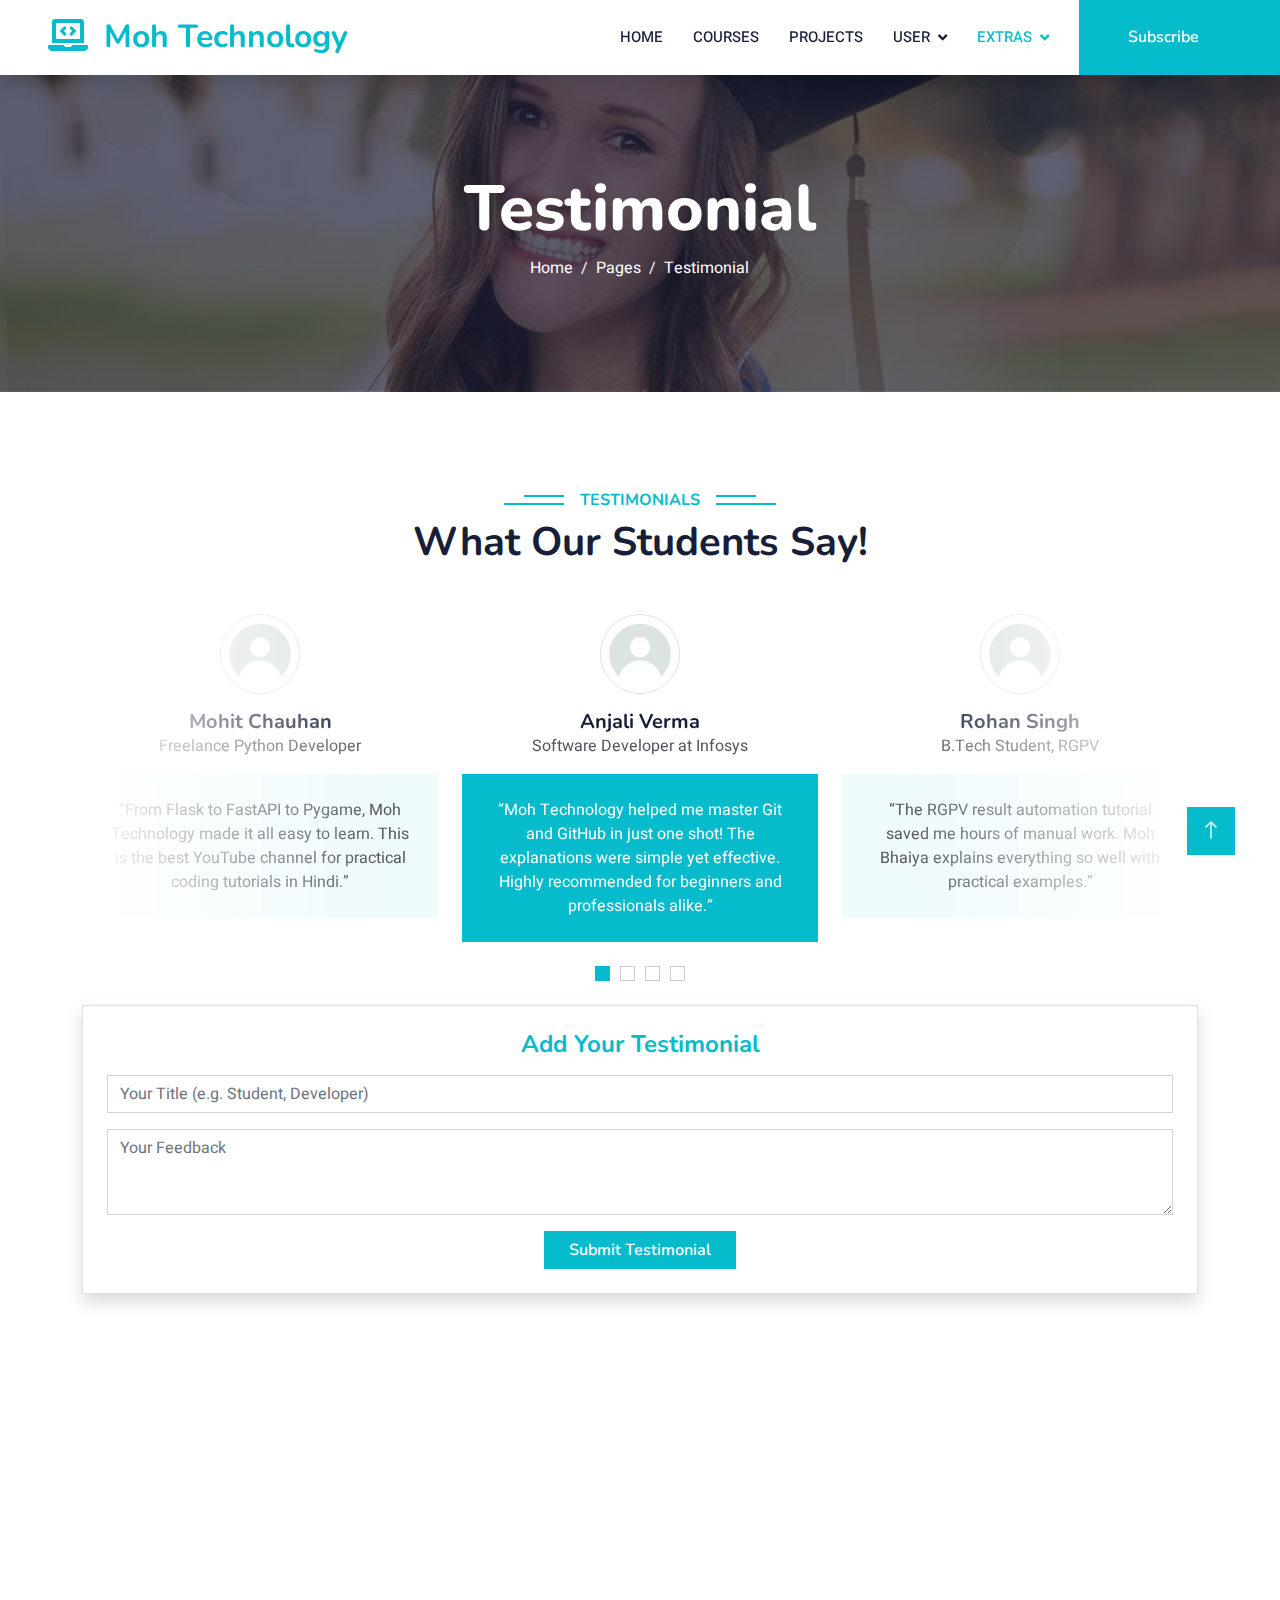
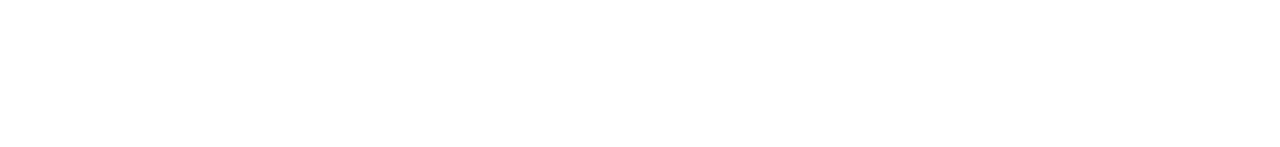
<file: testimonial.html>
<!DOCTYPE html>
<html lang="en">

<head>
    <meta charset="utf-8">
    <title>Moh Technology - Testimonials</title>
    <meta content="width=device-width, initial-scale=1.0" name="viewport">
    <meta content="" name="keywords">
    <meta content="" name="description">

    <!-- Favicon -->
    <link href="img/favicon.ico" rel="icon">

    <!-- Google Web Fonts -->
    <link rel="preconnect" href="https://fonts.googleapis.com">
    <link rel="preconnect" href="https://fonts.gstatic.com" crossorigin>
    <link
        href="https://fonts.googleapis.com/css2?family=Heebo:wght@400;500;600&family=Nunito:wght@600;700;800&display=swap"
        rel="stylesheet">

    <!-- Icon Font Stylesheet -->
    <link href="https://cdnjs.cloudflare.com/ajax/libs/font-awesome/5.10.0/css/all.min.css" rel="stylesheet">
    <link href="https://cdn.jsdelivr.net/npm/bootstrap-icons@1.4.1/font/bootstrap-icons.css" rel="stylesheet">

    <!-- Libraries Stylesheet -->
    <link href="lib/animate/animate.min.css" rel="stylesheet">
    <link href="lib/owlcarousel/assets/owl.carousel.min.css" rel="stylesheet">

    <!-- Customized Bootstrap Stylesheet -->
    <link href="css/bootstrap.min.css" rel="stylesheet">

    <!-- Template Stylesheet -->
    <link href="css/style.css" rel="stylesheet">
</head>

<body>
    <!-- Spinner Start -->
    <div id="spinner"
        class="show bg-white position-fixed translate-middle w-100 vh-100 top-50 start-50 d-flex align-items-center justify-content-center">
        <div class="spinner-border text-primary" style="width: 3rem; height: 3rem;" role="status">
            <span class="sr-only"></span>
        </div>
    </div>
    <!-- Spinner End -->


    <!-- Navbar Start -->
    <nav class="navbar navbar-expand-lg bg-white navbar-light shadow sticky-top p-0">
        <a href="index.html" class="navbar-brand d-flex align-items-center px-4 px-lg-5">
            <h2 class="m-0 text-primary"><i class="fa fa-laptop-code me-3"></i>Moh Technology</h2>
        </a>
        <button type="button" class="navbar-toggler me-4" data-bs-toggle="collapse" data-bs-target="#navbarCollapse">
            <span class="navbar-toggler-icon"></span>
        </button>
        <div class="collapse navbar-collapse" id="navbarCollapse">
            <div class="navbar-nav ms-auto p-4 p-lg-0">
                <a href="index.html" class="nav-item nav-link">Home</a>
                <a href="courses.html" class="nav-item nav-link">Courses</a>
                <a href="projects.html" class="nav-item nav-link">Projects</a>
                <div class="nav-item dropdown">
                    <a href="#" class="nav-link dropdown-toggle" data-bs-toggle="dropdown">User</a>
                    <div class="dropdown-menu fade-down m-0">
                        <a href="login.html" class="dropdown-item">Login</a>
                        <a href="signup.html" class="dropdown-item">Sign Up</a>
                        <a href="logout.html" class="dropdown-item">LogOut</a>
                    </div>
                </div>
                <div class="nav-item dropdown">
                    <a href="#" class="nav-link dropdown-toggle active" data-bs-toggle="dropdown">Extras</a>
                    <div class="dropdown-menu fade-down m-0">
                        <a href="about.html" class="dropdown-item">About</a>
                        <a href="contact.html" class="dropdown-item">Contact</a>
                        <a href="testimonial.html" class="dropdown-item active">Testimonials</a>
                    </div>
                </div>
            </div>
            <a href="https://www.youtube.com/@MohTechnology" target="_blank"
                class="btn btn-primary py-4 px-lg-5 d-none d-lg-block">
                Subscribe<i class="fa fa-youtube ms-3"></i>
            </a>
        </div>
    </nav>
    <!-- Navbar End -->


    <!-- Header Start -->
    <div class="container-fluid bg-primary py-5 mb-5 page-header">
        <div class="container py-5">
            <div class="row justify-content-center">
                <div class="col-lg-10 text-center">
                    <h1 class="display-3 text-white animated slideInDown">Testimonial</h1>
                    <nav aria-label="breadcrumb">
                        <ol class="breadcrumb justify-content-center">
                            <li class="breadcrumb-item"><a class="text-white" href="#">Home</a></li>
                            <li class="breadcrumb-item"><a class="text-white" href="#">Pages</a></li>
                            <li class="breadcrumb-item text-white active" aria-current="page">Testimonial</li>
                        </ol>
                    </nav>
                </div>
            </div>
        </div>
    </div>
    <!-- Header End -->


    <!-- Testimonial Start -->
    <div class="container-xxl py-5 wow fadeInUp" data-wow-delay="0.1s">
        <div class="container">
            <div class="text-center">
                <h6 class="section-title bg-white text-center text-primary px-3">Testimonials</h6>
                <h1 class="mb-5">What Our Students Say!</h1>
            </div>
            <div class="owl-carousel testimonial-carousel position-relative">
                <div class="testimonial-item text-center">
                    <img class="border rounded-circle p-2 mx-auto mb-3" src="img/user.jpg"
                        style="width: 80px; height: 80px;" alt="Student testimonial">
                    <h5 class="mb-0">Anjali Verma</h5>
                    <p>Software Developer at Infosys</p>
                    <div class="testimonial-text bg-light text-center p-4">
                        <p class="mb-0">“Moh Technology helped me master Git and GitHub in just one shot! The
                            explanations were simple yet effective. Highly recommended for beginners and professionals
                            alike.”</p>
                    </div>
                </div>
                <div class="testimonial-item text-center">
                    <img class="border rounded-circle p-2 mx-auto mb-3" src="img/user.jpg"
                        style="width: 80px; height: 80px;" alt="Student testimonial">
                    <h5 class="mb-0">Rohan Singh</h5>
                    <p>B.Tech Student, RGPV</p>
                    <div class="testimonial-text bg-light text-center p-4">
                        <p class="mb-0">“The RGPV result automation tutorial saved me hours of manual work. Moh Bhaiya
                            explains everything so well with practical examples.”</p>
                    </div>
                </div>
                <div class="testimonial-item text-center">
                    <img class="border rounded-circle p-2 mx-auto mb-3" src="img/user.jpg"
                        style="width: 80px; height: 80px;" alt="Student testimonial">
                    <h5 class="mb-0">Sneha Kapoor</h5>
                    <p>Frontend Developer Intern</p>
                    <div class="testimonial-text bg-light text-center p-4">
                        <p class="mb-0">“I built my first portfolio using the Django + Bootstrap tutorial from this
                            channel. The step-by-step guidance was awesome!”</p>
                    </div>
                </div>
                <div class="testimonial-item text-center">
                    <img class="border rounded-circle p-2 mx-auto mb-3" src="img/user.jpg"
                        style="width: 80px; height: 80px;" alt="Student testimonial">
                    <h5 class="mb-0">Mohit Chauhan</h5>
                    <p>Freelance Python Developer</p>
                    <div class="testimonial-text bg-light text-center p-4">
                        <p class="mb-0">“From Flask to FastAPI to Pygame, Moh Technology made it all easy to learn. This
                            is the best YouTube channel for practical coding tutorials in Hindi.”</p>
                    </div>
                </div>
            </div>
            <!-- Add Testimonial Form -->
             <br>
            <div class="card p-4 shadow">
                <h4 class="mb-3 text-center text-primary">Add Your Testimonial</h4>
                <form>
                    <div class="row g-3">
                        <div class="col-md-12">
                            <input type="text" class="form-control" placeholder="Your Title (e.g. Student, Developer)"
                                required>
                        </div>
                        <div class="col-md-12">
                            <textarea class="form-control" rows="3" placeholder="Your Feedback" required></textarea>
                        </div>
                        <div class="col-md-12 text-center">
                            <button type="submit" class="btn btn-primary px-4">Submit Testimonial</button>
                        </div>
                    </div>
                </form>
            </div>

        </div>
    </div>
    <!-- Testimonial End -->


    <!-- Footer Start -->
    <div class="container-fluid bg-dark text-light footer pt-5 mt-5 wow fadeIn" data-wow-delay="0.1s">
        <div class="container py-5">
            <div class="row g-5">
                <div class="col-lg-3 col-md-6">
                    <h4 class="text-white mb-3">Quick Link</h4>
                    <a class="btn btn-link" href="">Projects</a>
                    <a class="btn btn-link" href="">Courses</a>
                    <a class="btn btn-link" href="">About Us</a>
                    <a class="btn btn-link" href="">Contact Us</a>
                    <a class="btn btn-link" href="">Subscribe</a>
                </div>
                <div class="col-lg-3 col-md-6">
                    <h4 class="text-white mb-3">Contact</h4>
                    <p class="mb-2"><i class="fa fa-map-marker-alt me-3"></i>Madhya Pradesh, India</p>
                    <p class="mb-2"><i class="fa fa-envelope me-3"></i>mohtechnology123@gmail.com</p>
                    <div class="d-flex pt-2">
                        <a class="btn btn-outline-light btn-social" href=""><i class="fab fa-twitter"></i></a>
                        <a class="btn btn-outline-light btn-social" href=""><i class="fab fa-facebook-f"></i></a>
                        <a class="btn btn-outline-light btn-social" href=""><i class="fab fa-youtube"></i></a>
                        <a class="btn btn-outline-light btn-social" href=""><i class="fab fa-linkedin-in"></i></a>
                    </div>
                </div>
                <div class="col-lg-3 col-md-6">
                    <h4 class="text-white mb-3">Gallery</h4>
                    <div class="row g-2 pt-2">
                        <div class="col-4">
                            <img class="img-fluid bg-light p-1" src="img/course-1.jpg" alt="">
                        </div>
                        <div class="col-4">
                            <img class="img-fluid bg-light p-1" src="img/course-2.jpg" alt="">
                        </div>
                        <div class="col-4">
                            <img class="img-fluid bg-light p-1" src="img/course-3.jpg" alt="">
                        </div>
                        <div class="col-4">
                            <img class="img-fluid bg-light p-1" src="img/course-2.jpg" alt="">
                        </div>
                        <div class="col-4">
                            <img class="img-fluid bg-light p-1" src="img/course-3.jpg" alt="">
                        </div>
                        <div class="col-4">
                            <img class="img-fluid bg-light p-1" src="img/course-1.jpg" alt="">
                        </div>
                    </div>
                </div>
                <div class="col-lg-3 col-md-6">
                    <h4 class="text-white mb-3">Join Our Newsletter</h4>
                    <p class="text-light">Stay updated with new course releases, project ideas, and free tutorials. No
                        spam — just pure value!</p>
                    <form class="position-relative mx-auto" style="max-width: 400px;">
                        <input class="form-control border-0 w-100 py-3 ps-4 pe-5 rounded" type="email"
                            placeholder="Enter your email" required>
                        <button type="submit"
                            class="btn btn-primary py-2 px-4 position-absolute top-0 end-0 mt-2 me-2 rounded">Join</button>
                    </form>
                </div>

            </div>
        </div>
    </div>
    <!-- Footer End -->


    <!-- Back to Top -->
    <a href="#" class="btn btn-lg btn-primary btn-lg-square back-to-top"><i class="bi bi-arrow-up"></i></a>


    <!-- JavaScript Libraries -->
    <script src="https://code.jquery.com/jquery-3.4.1.min.js"></script>
    <script src="https://cdn.jsdelivr.net/npm/bootstrap@5.0.0/dist/js/bootstrap.bundle.min.js"></script>
    <script src="lib/wow/wow.min.js"></script>
    <script src="lib/easing/easing.min.js"></script>
    <script src="lib/waypoints/waypoints.min.js"></script>
    <script src="lib/owlcarousel/owl.carousel.min.js"></script>

    <!-- Template Javascript -->
    <script src="js/main.js"></script>
</body>

</html>
</file>
<file: css/style.css>
/********** Template CSS **********/
:root {
    --primary: #06BBCC;
    --light: #F0FBFC;
    --dark: #181d38;
}

.fw-medium {
    font-weight: 600 !important;
}

.fw-semi-bold {
    font-weight: 700 !important;
}

.back-to-top {
    position: fixed;
    display: none;
    right: 45px;
    bottom: 45px;
    z-index: 99;
}


/*** Spinner ***/
#spinner {
    opacity: 0;
    visibility: hidden;
    transition: opacity .5s ease-out, visibility 0s linear .5s;
    z-index: 99999;
}

#spinner.show {
    transition: opacity .5s ease-out, visibility 0s linear 0s;
    visibility: visible;
    opacity: 1;
}


/*** Button ***/
.btn {
    font-family: 'Nunito', sans-serif;
    font-weight: 600;
    transition: .5s;
}

.btn.btn-primary,
.btn.btn-secondary {
    color: #FFFFFF;
}

.btn-square {
    width: 38px;
    height: 38px;
}

.btn-sm-square {
    width: 32px;
    height: 32px;
}

.btn-lg-square {
    width: 48px;
    height: 48px;
}

.btn-square,
.btn-sm-square,
.btn-lg-square {
    padding: 0;
    display: flex;
    align-items: center;
    justify-content: center;
    font-weight: normal;
    border-radius: 0px;
}


/*** Navbar ***/
.navbar .dropdown-toggle::after {
    border: none;
    content: "\f107";
    font-family: "Font Awesome 5 Free";
    font-weight: 900;
    vertical-align: middle;
    margin-left: 8px;
}

.navbar-light .navbar-nav .nav-link {
    margin-right: 30px;
    padding: 25px 0;
    color: #FFFFFF;
    font-size: 15px;
    text-transform: uppercase;
    outline: none;
}

.navbar-light .navbar-nav .nav-link:hover,
.navbar-light .navbar-nav .nav-link.active {
    color: var(--primary);
}

@media (max-width: 991.98px) {
    .navbar-light .navbar-nav .nav-link  {
        margin-right: 0;
        padding: 10px 0;
    }

    .navbar-light .navbar-nav {
        border-top: 1px solid #EEEEEE;
    }
}

.navbar-light .navbar-brand,
.navbar-light a.btn {
    height: 75px;
}

.navbar-light .navbar-nav .nav-link {
    color: var(--dark);
    font-weight: 500;
}

.navbar-light.sticky-top {
    top: -100px;
    transition: .5s;
}

@media (min-width: 992px) {
    .navbar .nav-item .dropdown-menu {
        display: block;
        margin-top: 0;
        opacity: 0;
        visibility: hidden;
        transition: .5s;
    }

    .navbar .dropdown-menu.fade-down {
        top: 100%;
        transform: rotateX(-75deg);
        transform-origin: 0% 0%;
    }

    .navbar .nav-item:hover .dropdown-menu {
        top: 100%;
        transform: rotateX(0deg);
        visibility: visible;
        transition: .5s;
        opacity: 1;
    }
}


/*** Header carousel ***/
@media (max-width: 768px) {
    .header-carousel .owl-carousel-item {
        position: relative;
        min-height: 500px;
    }
    
    .header-carousel .owl-carousel-item img {
        position: absolute;
        width: 100%;
        height: 100%;
        object-fit: cover;
    }
}

.header-carousel .owl-nav {
    position: absolute;
    top: 50%;
    right: 8%;
    transform: translateY(-50%);
    display: flex;
    flex-direction: column;
}

.header-carousel .owl-nav .owl-prev,
.header-carousel .owl-nav .owl-next {
    margin: 7px 0;
    width: 45px;
    height: 45px;
    display: flex;
    align-items: center;
    justify-content: center;
    color: #FFFFFF;
    background: transparent;
    border: 1px solid #FFFFFF;
    font-size: 22px;
    transition: .5s;
}

.header-carousel .owl-nav .owl-prev:hover,
.header-carousel .owl-nav .owl-next:hover {
    background: var(--primary);
    border-color: var(--primary);
}

.page-header {
    background: linear-gradient(rgba(24, 29, 56, .7), rgba(24, 29, 56, .7)), url(../img/carousel-1.jpg);
    background-position: center center;
    background-repeat: no-repeat;
    background-size: cover;
}

.page-header-inner {
    background: rgba(15, 23, 43, .7);
}

.breadcrumb-item + .breadcrumb-item::before {
    color: var(--light);
}


/*** Section Title ***/
.section-title {
    position: relative;
    display: inline-block;
    text-transform: uppercase;
}

.section-title::before {
    position: absolute;
    content: "";
    width: calc(100% + 80px);
    height: 2px;
    top: 4px;
    left: -40px;
    background: var(--primary);
    z-index: -1;
}

.section-title::after {
    position: absolute;
    content: "";
    width: calc(100% + 120px);
    height: 2px;
    bottom: 5px;
    left: -60px;
    background: var(--primary);
    z-index: -1;
}

.section-title.text-start::before {
    width: calc(100% + 40px);
    left: 0;
}

.section-title.text-start::after {
    width: calc(100% + 60px);
    left: 0;
}


/*** Service ***/
.service-item {
    background: var(--light);
    transition: .5s;
}

.service-item:hover {
    margin-top: -10px;
    background: var(--primary);
}

.service-item * {
    transition: .5s;
}

.service-item:hover * {
    color: var(--light) !important;
}


/*** Categories & Courses ***/
.category img,
.course-item img {
    transition: .5s;
}

.category a:hover img,
.course-item:hover img {
    transform: scale(1.1);
}


/*** Team ***/
.team-item img {
    transition: .5s;
}

.team-item:hover img {
    transform: scale(1.1);
}


/*** Testimonial ***/
.testimonial-carousel::before {
    position: absolute;
    content: "";
    top: 0;
    left: 0;
    height: 100%;
    width: 0;
    background: linear-gradient(to right, rgba(255, 255, 255, 1) 0%, rgba(255, 255, 255, 0) 100%);
    z-index: 1;
}

.testimonial-carousel::after {
    position: absolute;
    content: "";
    top: 0;
    right: 0;
    height: 100%;
    width: 0;
    background: linear-gradient(to left, rgba(255, 255, 255, 1) 0%, rgba(255, 255, 255, 0) 100%);
    z-index: 1;
}

@media (min-width: 768px) {
    .testimonial-carousel::before,
    .testimonial-carousel::after {
        width: 200px;
    }
}

@media (min-width: 992px) {
    .testimonial-carousel::before,
    .testimonial-carousel::after {
        width: 300px;
    }
}

.testimonial-carousel .owl-item .testimonial-text,
.testimonial-carousel .owl-item.center .testimonial-text * {
    transition: .5s;
}

.testimonial-carousel .owl-item.center .testimonial-text {
    background: var(--primary) !important;
}

.testimonial-carousel .owl-item.center .testimonial-text * {
    color: #FFFFFF !important;
}

.testimonial-carousel .owl-dots {
    margin-top: 24px;
    display: flex;
    align-items: flex-end;
    justify-content: center;
}

.testimonial-carousel .owl-dot {
    position: relative;
    display: inline-block;
    margin: 0 5px;
    width: 15px;
    height: 15px;
    border: 1px solid #CCCCCC;
    transition: .5s;
}

.testimonial-carousel .owl-dot.active {
    background: var(--primary);
    border-color: var(--primary);
}


/*** Footer ***/
.footer .btn.btn-social {
    margin-right: 5px;
    width: 35px;
    height: 35px;
    display: flex;
    align-items: center;
    justify-content: center;
    color: var(--light);
    font-weight: normal;
    border: 1px solid #FFFFFF;
    border-radius: 35px;
    transition: .3s;
}

.footer .btn.btn-social:hover {
    color: var(--primary);
}

.footer .btn.btn-link {
    display: block;
    margin-bottom: 5px;
    padding: 0;
    text-align: left;
    color: #FFFFFF;
    font-size: 15px;
    font-weight: normal;
    text-transform: capitalize;
    transition: .3s;
}

.footer .btn.btn-link::before {
    position: relative;
    content: "\f105";
    font-family: "Font Awesome 5 Free";
    font-weight: 900;
    margin-right: 10px;
}

.footer .btn.btn-link:hover {
    letter-spacing: 1px;
    box-shadow: none;
}

.footer .copyright {
    padding: 25px 0;
    font-size: 15px;
    border-top: 1px solid rgba(256, 256, 256, .1);
}

.footer .copyright a {
    color: var(--light);
}

.footer .footer-menu a {
    margin-right: 15px;
    padding-right: 15px;
    border-right: 1px solid rgba(255, 255, 255, .1);
}

.footer .footer-menu a:last-child {
    margin-right: 0;
    padding-right: 0;
    border-right: none;
}
</file>
